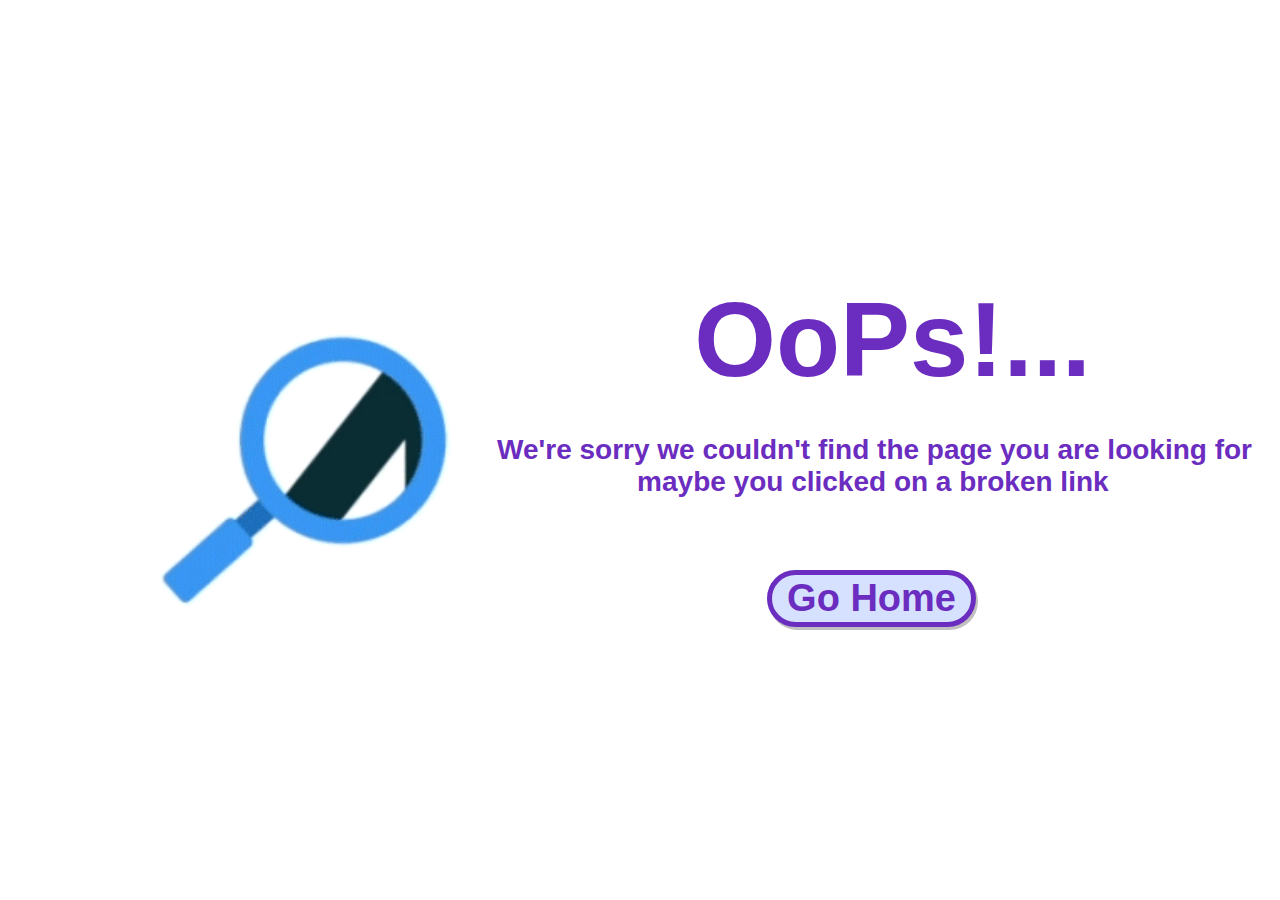
<file: index.html>
<!DOCTYPE html>
<html lang="en">
<head>
    <meta charset="UTF-8">
    <meta http-equiv="X-UA-Compatible" content="IE=edge">
    <meta name="viewport" content="width=device-width, initial-scale=1.0">
    <title>DARK EnGINES</title>
    <link rel = "icon" href="./Assets/Images/Logos/Dark Engine -logos.jpeg"> 
    
    <link rel="stylesheet" href="../Styles/Broken-link.CSS">

</head>
<body>



    <style>

*{
    font-family: 'Segoe UI', Tahoma, Geneva, Verdana, sans-serif;
    font-size: 28px;

}

body{
    padding: 0 0;
    margin: 0em;
    background-image: url(./Broken-link-page1.gif);
    background-repeat: no-repeat;
    background-size: 150vh;    
    color: #6b2dc0;}

h1{
    position: absolute;
    right: 1.8em;
    top: 2em;
    font-size: 105px;
    
}
h3{
    position: absolute;
    right :1em;
    top: 14.5em;
}

b{  /*this strong just i used to push the bottom line inside a bit */
    position: relative;
    left: 5em;
}
#Go-Home{
    text-decoration: none;
    color: #6b2dc0;
    position: absolute;
    font-size: 38px;
    font-weight: 900;
    border: 5px #6b2dc0 solid;
    border-radius: 50px;
    background-color: #d6e1ff; 
    padding: 1.8px 15px;
    right: 8em;
    top: 15em;
    box-shadow: 2px 3px silver;
    transition: all 1.2s;
}
#Go-Home:hover{
    color:  #d6e1ff;
    border-color: #d6e1ff;
    background: #6b2dc0;
    box-shadow: none;
    font-size: 37.9px;
    transition: all 1s;
    

}

    </style>

            
                  <h1> OoPs!...  </h1>
                  <h3> We're sorry we couldn't find the page you are looking for
                      <br> <b> maybe you clicked on a broken link </b> </h3>
                  <a href="./Pages/index.html" id="Go-Home" >  Go Home  </a>
            

</body>
</html>
</file>
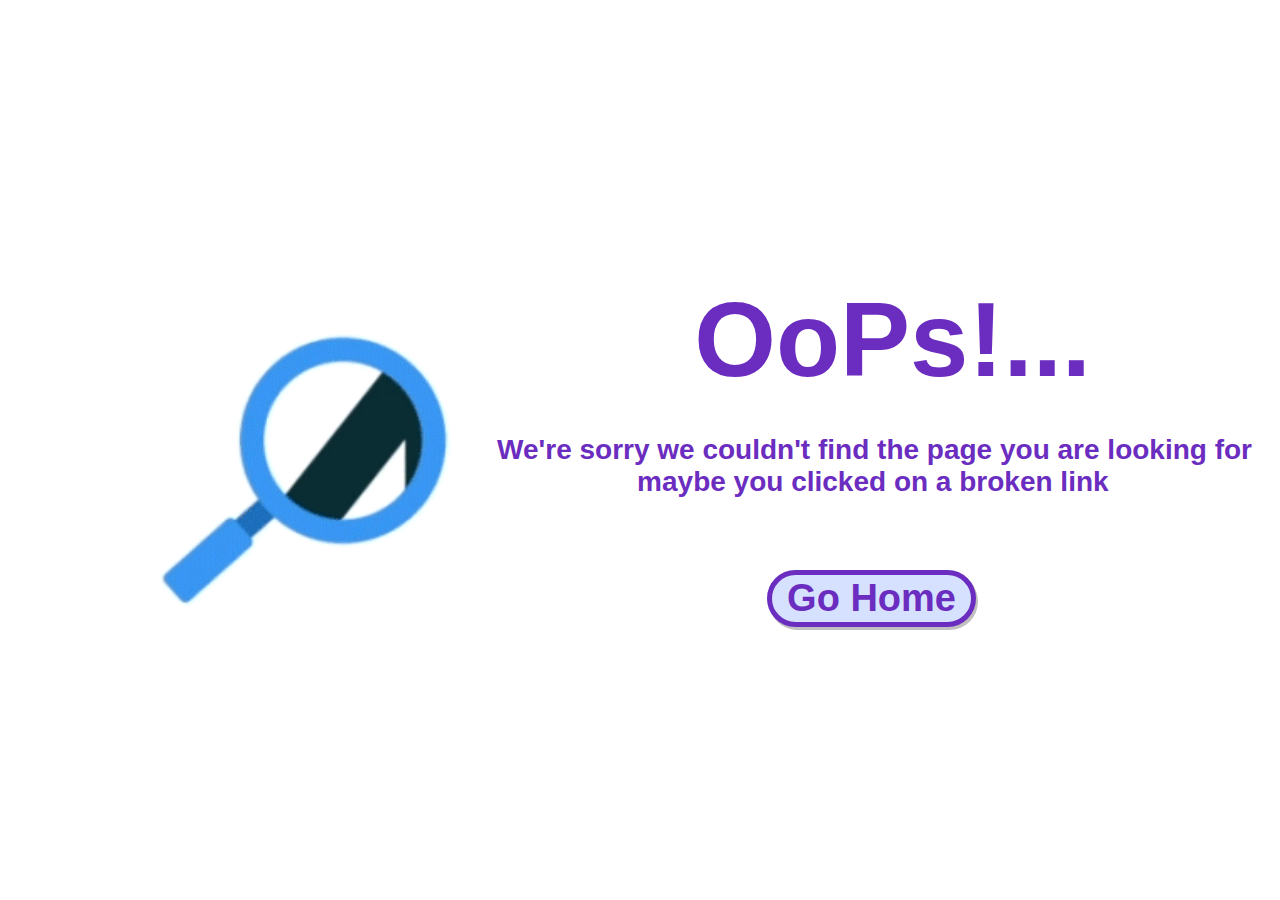
<file: Pages/Broken-link.html>
<!DOCTYPE html>
<html lang="en">
<head>
    <meta charset="UTF-8">
    <meta http-equiv="X-UA-Compatible" content="IE=edge">
    <meta name="viewport" content="width=device-width, initial-scale=1.0">
    <title>DARK EnGINES</title>
    <link rel = "icon" href="../Assets/Images/Logos/Dark Engine -logos.jpeg"> 
    <link rel="stylesheet" href="../Styles/Broken-link.CSS">

</head>
<body>



        <!-- <img id="img-broken-link" src="../Assets/Images/Logos/Broken-link-page.gif" alt="broken link 404 gif Image"> -->

            
                  <h1> OoPs!...  </h1>
                  <h3> We're sorry we couldn't find the page you are looking for
                      <br> <b> maybe you clicked on a broken link </b> </h3>
                  <a href="index.html" id="Go-Home" >  Go Home  </a>
            
</body>
</html>
</file>
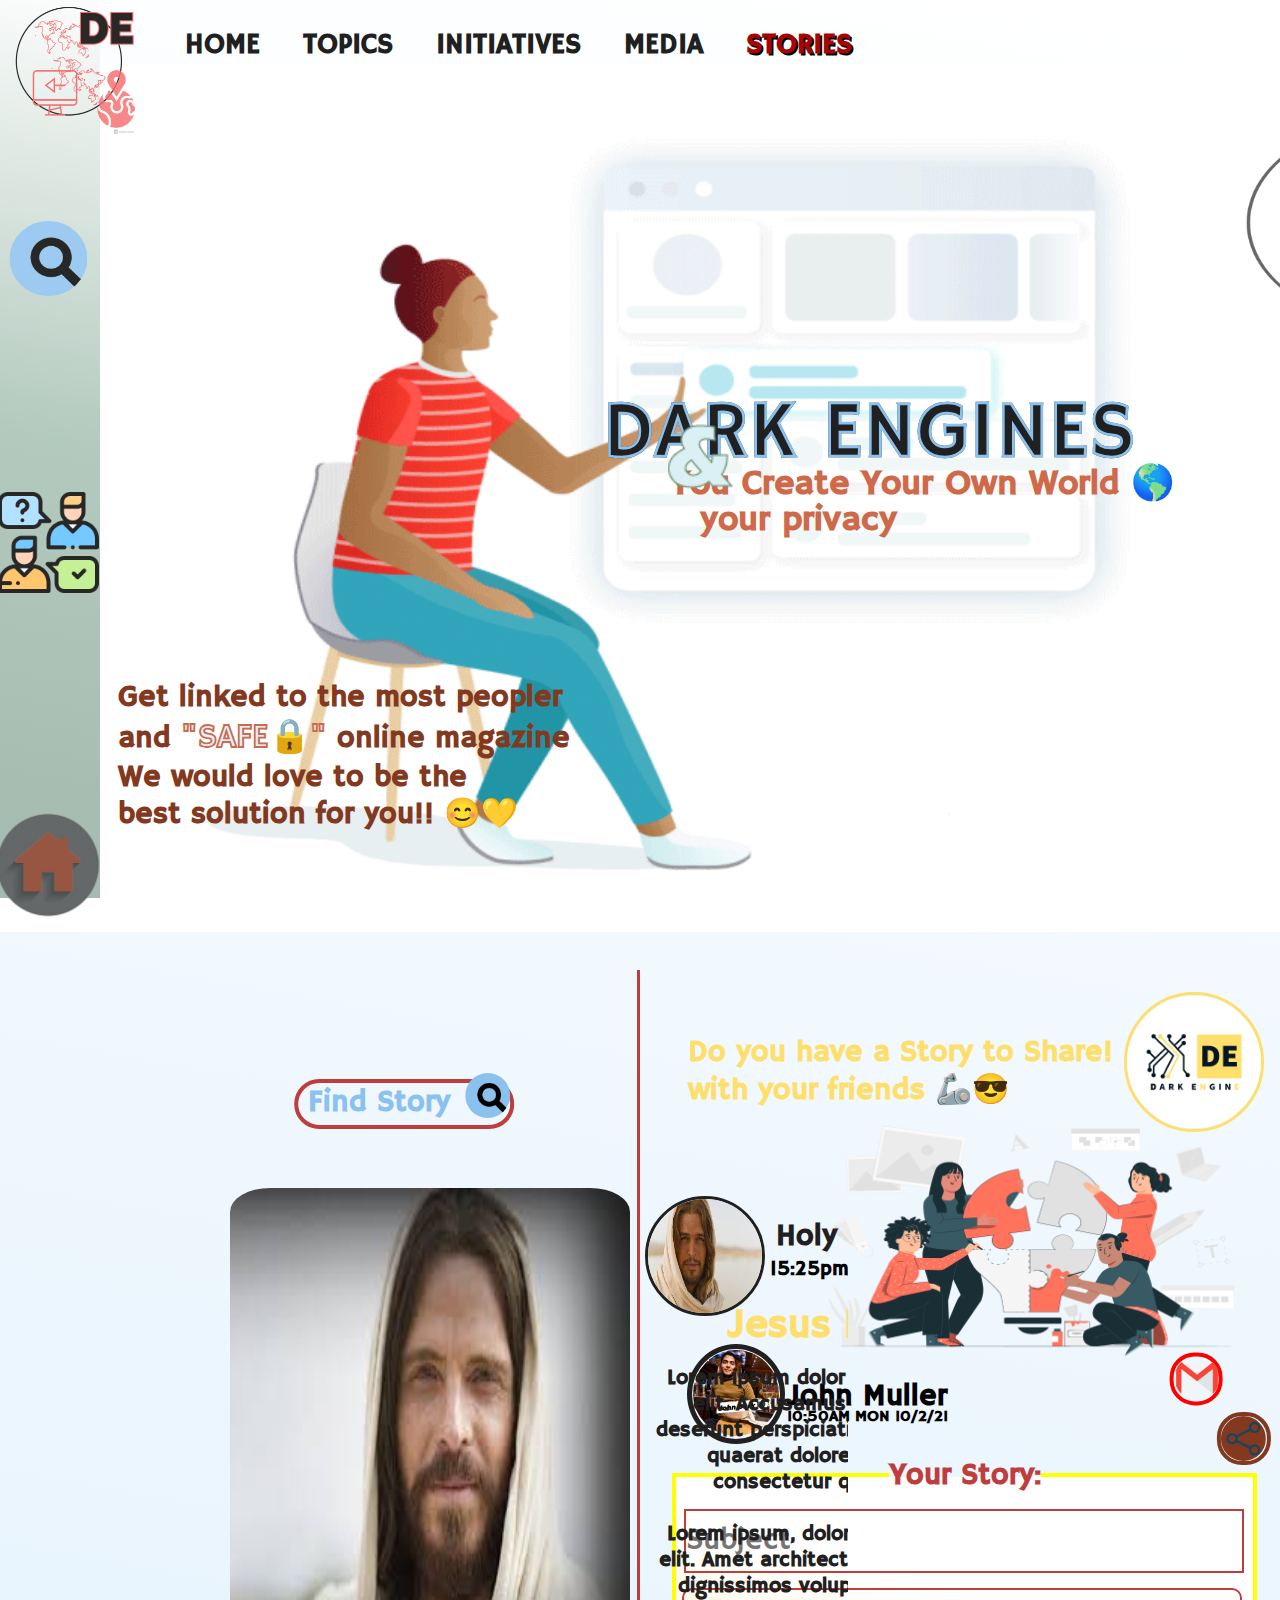
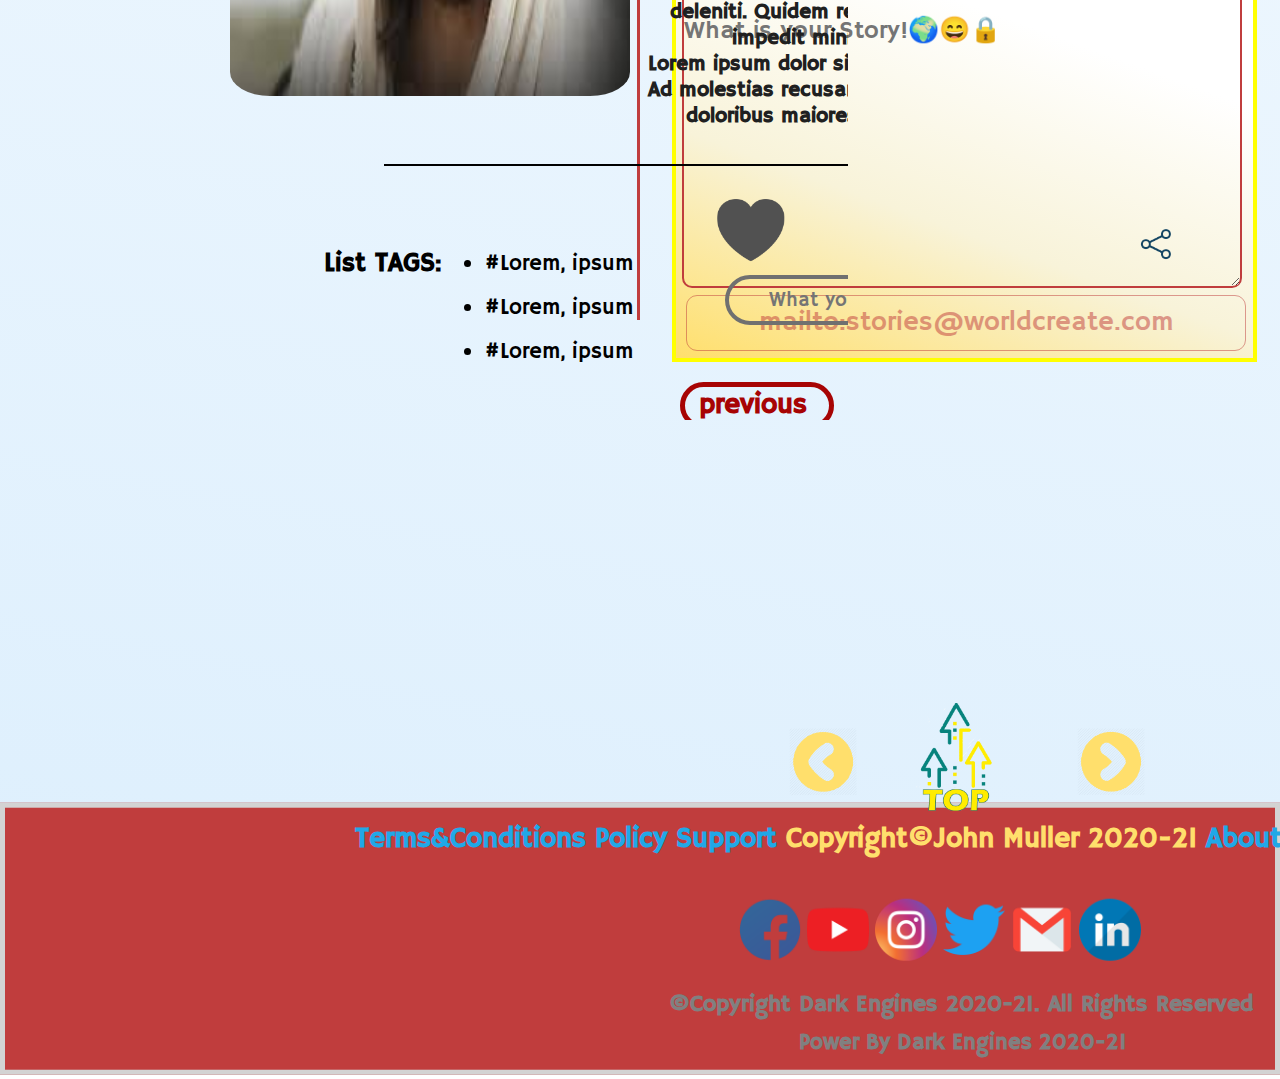
<file: Pages/Stories-daily.html>
<!DOCTYPE html>
<html lang="en">

<head>
    <meta charset="UTF-8">
    <meta http-equiv="X-UA-Compatible" content="IE=edge">
    <meta name="viewport" content="width=device-width, initial-scale=1.0">
    <title>Stories | Dark Engines </title>
    <link rel="stylesheet" href="../Styles/Stories-page1.CSS">
    <link rel="icon" href="../Assets/Images/Logos/Dark Engine -logos.jpeg">
</head>

<body>




    <header>


        <img id="Logo" src="../Assets/Images/Logos/Stories-page/Site-Map/Sitemap5.gif" alt="Company logo Dark Engines"
            height="100%" width="100">
        <img id="UI-Logo" Class="IMGHOVER" src="../Assets/Images/Logos/Dark Engine Trans.png ">

        <h1 id="Logo-text">Dark Engines </h1>
        <h3 id="say-Title"> You Create Your Own World 🌎 <p id="Move-inside"> your privacy</p>
        </h3>

        <img id="and1" src="../Assets/Images/Icons/And-AI-ICON.png" alt="and icon ">

        <p id="Short-title"> Get linked to the most peopler <br>
            and <b>"SAFE🔒"</b> online magazine <br>
            We would love to be the <br> best solution for you!! 😊💛 </p>


        <nav id="home-nav">
            <a href="./index.html">HOME</a>
            <a href="./Broken-link.html"> Topics</a>
            <a href="./Broken-link.html">Initiatives</a>
            <a href="./Broken-link.html">Media</a>
            <a title="you are already in !😃🌍 " class="CLICKED-HiGHLIGHT" href="./Stories-daily.html">Stories</a>


        </nav>




    </header>











    <!-- ********************************<<<<<<<<<<<<<<<<<<<<<<<<<<<SIDE NAVIGATION BAR>>>>>>>>>>>>>>>>>>>>>>>>>******************************************* -->


    <aside id="Nav-Fixed-Side">
        <a title="Go to home " href="./index.html"> <img id="head-Logo"
                src="../Assets/Images/Logos/Dark Engine Trans.png" height="100px" width="auto"> </a>

        <form id="form-search-nav1">
            <input id="Input-Search-nav1" type="search" placeholder="How Can I Help You?!😊">
            <img id="Search-icon-nav" src="../Assets/Images/Icons/Search blue.png">
        </form>

        <!-- <h1 id="PagesH1" >   PAGES  </h1>   -->
        <!--TODO:this  text i have hide it Temporary -->



        <a title="Needs Some Help!😃" href="./supportPage.html" target="blank">
            <!--<B id="B-ST">Support</B>--> <img id="Go-support-nav"
                src="../Assets/Images/Icons/interactive with/Support.icon.png" height="100px" width="auto">
        </a>
        <a title="open home page on new tap😃" href="./index.html" target="blank">
            <!--<B id="B-HE" >Home</B>--> <img id="Go-home-nav"
                src="../Assets/Images/Icons/interactive with/home-page-color.png" height="100px" width="auto">
        </a>
        <!--TODO:this  two text i have hide it Temporary -->
    </>

    </aside>

    <!-- *************************************************************************************************************** -->





    <div id="border">
        <!-- i did this because i do not want to make the border on the user story cause i have to change the height and the position and the result are not going to be good -->
    </div>
    <img id="Logo-share" src="../Assets/Images/Logos/Dark Engine -logos.jpeg" alt="dark engins logo" width="140px"
        height="140px">

    <!-- user story -->

    <div id="User-Story-to-share">

        <h1 id="Do-You-Title" Class="User-To-Share">

            Do you have a Story to Share! <br> with your friends 🦾😎 </h1>
        <!--TODO: MAkE under line for the title -->

        <div id="Hold-All-in-Border">
            <!-- This Div i made to hold all user information { Name/ time / subject title etc.}inside one box/border -->
            <!-- <var id="user"> </var> -->



            <img id="Profile-picture-own" src="../Assets/John Dark2.jpg" alt=" USer profile picture " height="120px">
            <h2 id="user-own" Class="Name"> John Muller</h2>
            <h6 ID="User-own-time" class="Date-Time"> <time datetime="Today"> 10:50AM MON 10/2/21 </time>
                <!--i still working on it-->
                <img id="UI-UIX-AI-1Share" src="../Assets/Images/Icons/AI UI UIX/AI-UI-UIX1.gif" height="150px">
                <!-- i used form to make a better design animation  -->
                <div id="email-sent">
                    <Form id="Mailto" for="EMAIL-IT">
                        <label id="label-email-button" type="submit" for="EMAIL-IT"> EMAIL IT </label>
                        <img id="Email-icon" src="../Assets/Images/Icons/112-gmail_email_mail-256.webp">
                    </Form>


                </div>
                <Form id=Share-to>
                    <img id="share-icon" src="../Assets/Images/Icons/interactive with/share-icon.png" height="100px">
                    <a href="https://twitter.com/home" target="#"> <img id="twitter-Icon"
                            src="../Assets/Images/Icons/Twitter_colored.png" height="100px"> </a>
                    <a href="https://www.facebook.com/profile.php?id=profile" target="#"> <img id="Facebook-Icon"
                            src="../Assets/Images/Icons/1_Facebook_colored_.png" height="80px"> </a>
                    <a href="https://www.instagram.com/" target="#"> <img id="insta-Icon"
                            src="../Assets/Images/Icons/iconfinder_instagram_1632517.png" height="100px"></a>
                </Form>




                <!-- ************************************************<<<<<  Share user story to Email with your      >>>>>*************************************************************** -->

                <fieldset id="fieldest-of-share">
                    <legend id="legen-of-share">Your Story:</legend>
                    <form action="mailto:stories@worldcreate.com" id="Share-with-us" enctype="text/plain">

                        <input type="text" name="Subject" id="Subject-email" placeholder="Subject">

                        <textarea name="body" id="message-area" cols="30" rows="10" placeholder="What is your Story!🌍😄🔒"></textarea> 
                                                                     
                                                                   
                        <button id="EMAIL-IT" type="submit" hidden> </button>
                        <label id="share-button" for="EMAIL-IT">
                            <img src="../Assets/Images/Icons/interactive with/share-icon.png" height="100px">
                        </label>
                        <input id="disabled-input" placeholder="mailto:stories@worldcreate.com" disabled>
                    </form>
                </fieldset>

        </div>
    </div>   <!--user own  end div-->
    




    <!--         ********<><><><<>><><Find store search bar><><<><>><<><><><><>*********              -->

    <form id="Find-story" action="Search">
        <h1> Find Story</h1>
        <input id="Input-Search-box" type="search" placeholder="What are you looking for? 😃🌸  ">
        <img id="Search-icon" src="../Assets/Images/Icons/Search blue.png">
    </form>









    <section id="Stories-body">
        <!-- Stories section -->



        <!-- *****************************************************Here is  left class *************************************************************************************************************************************** -->


        <!-- here is author one -->
        <div id="author1" class="authors">
            <!--Start of author one right class {Holy bible daily }-->
            <img id="user-1-Post-img" Class="IMGHOVER"
                src="../Assets/Images/Free to use good and  fashion/Daily stories/Jesus christ page .png ">

            <img id="User-1-Profile-picture" class="authors-Profile-picture"
                src="../Assets/Images/Free to use good and  fashion/Daily stories/Jesus christ profile pictuer .png"
                alt=" user1 Profile picture" height="120px" width="auto">
            <h1 id="Auother-Name-1" class="authors-profile-names"> Holy Bible daily </h1>

            <h4 class="dateAndtime">15:25pm Monday 08/Feb/2021</h4>
            <h2 id="User-1-Title" class="authors-Title"> Jesus Loves You ✝ ♥ </h2>
            <p id="User-1-paragraphs" class="authors-profile-paragraphs">
                Lorem ipsum dolor sit amet consectetur, adipisicing elit. Accusamus nam illum dignissimos! Fugiat, deserunt perspiciatis architecto iste facere esse sunt quaerat dolorem officiis nemo, praesentium consectetur quo laborum asperiores velit?<br> <br>
                Lorem ipsum, dolor sit amet consectetur adipisicing elit. Amet architecto facere numquam voluptatem sit dignissimos voluptatum distinctio modi reiciendis deleniti. Quidem rem incidunt praesentium quaerat impedit minima corrupti dolorum quas.<br>
                Lorem ipsum dolor sit amet consectetur adipisicing elit. Ad molestias recusandae quia aperiam ducimus quidem doloribus maiores, omnis debitis voluptatum vel corporis vel <br>
                <hr id ="Line-horizontal1" class="Line-horizontal">

            </p>

            <ul id="User-1-List-Tags" class="authors-Tags-List"> 
                
                    <H3>List TAGS: </H3>
                <li class="tag-list"> #Lorem, ipsum </li>
                <li class="tag-list"> #Lorem, ipsum </li>
                <li class="tag-list"> #Lorem, ipsum </li>
            </ul>



            <div id="interactive-with-User1" class="interactive-with">
                <!--Buttons like share and comment-->

                <img id="like" src="../Assets/Images/Icons/interactive with/heart-icon.png" alt="heart-icon"
                    height="120px" width="auto">
                <img id="Disliek" src="../Assets/Images/Icons/interactive with/Dislike-icon.png" alt="dislike-icon"
                    height="120px" width="auto">
                <img id="share" src="../Assets/Images/Icons/interactive with/share-icon.png" alt="heart-icon"
                    height="120px" width="auto">


                <form Id="user-1-comment-form" class="Comment-Form-right" action="none">
                    <input id="Comment-box" placeholder="What you think ?">
                    <img type="button" id="comment" src="../Assets/Images/Icons/interactive with/comment-icon.png"
                        alt="Comment-icon" height="120px" width="auto">
                </form>


                <!-- here is go next and previous buttons  -->

                <div id="Link-next-previous-store1" class="Links-next-previous-store">

                    <!-- i can do i with link or without but i did the link to no where or invalid so i do not design hover for it in css-->
                    <a title="you are already in the first story" id="previous-story-link" class="previous-buttons"
                        href="#author0">previous </a>

                    <a title="go t next story" id="next-story-link" class="next-buttons" href="#author2"> Next</a>

                </div>

            </div>
            <!--end of interactive-with-User1 -->


        </div>
        <!--End of user 1 {Holy bible daily }-->












        <!-- here is author 2 -->

        <div id="author2" class="authors">
            <img id="user-2-Post-img" Class="IMGHOVER" src="../Assets/John Dark2.jpg ">

            <img id="User-2-Profile-picture" class="authors-Profile-picture" src="../Assets/John Muller.jpg"
                alt=" john Muller Profile picture" height="120px" width="auto">
            <h1 id="Auother-Name-2" class="authors-profile-names"> John Muller </h1>

            <h4 class="dateAndtime">15:85pm tuesday 08/Feb/2021</h4>
            <h2 id="User-2-Title" class="authors-Title">Software Engineer </h2>
            <p id="User-2-paragraphs" class="authors-profile-paragraphs">
                Lorem ipsum dolor sit amet consectetur, adipisicing elit. Accusamus nam illum dignissimos! Fugiat, deserunt perspiciatis architecto iste facere esse sunt quaerat dolorem officiis nemo, praesentium consectetur quo laborum asperiores velit?<br> <br>
                Lorem ipsum, dolor sit amet consectetur adipisicing elit. Amet architecto facere numquam voluptatem sit dignissimos voluptatum distinctio modi reiciendis deleniti. Quidem rem incidunt praesentium quaerat impedit minima corrupti dolorum quas.<br>
                Lorem ipsum dolor sit amet consectetur adipisicing elit. Ad molestias recusandae quia aperiam ducimus quidem doloribus maiores, omnis debitis voluptatum vel corporis vel <br>
                <hr id ="Line-horizontal1" class="Line-horizontal">
            
            </p>

            <ul id="User-2-List-Tags" class="authors-Tags-List"> 
                <H3>List TAGS: </H3>
                <li class="tag-list"> #Lorem, ipsum </li>
                <li class="tag-list"> #Lorem, ipsum </li>
                <li class="tag-list"> #Lorem, ipsum </li>
            </ul>
            



            <div id="interactive-with-User2" class="interactive-with">
                <!--Buttons like share and comment-->

                <img id="like" src="../Assets/Images/Icons/interactive with/heart-icon.png" alt="heart-icon"
                    height="120px" width="auto">
                <img id="Disliek" src="../Assets/Images/Icons/interactive with/Dislike-icon.png" alt="dislike-icon"
                    height="120px" width="auto">
                <img id="share" src="../Assets/Images/Icons/interactive with/share-icon.png" alt="heart-icon"
                    height="120px" width="auto">


                <form Id="user-2-comment-form" class="Comment-Form-right" action="none">
                    <input id="Comment-box" placeholder="What you think ?">
                    <img type="button" id="comment" src="../Assets/Images/Icons/interactive with/comment-icon.png"
                        alt="Comment-icon" height="120px" width="auto">
                </form>


                <!-- here is go next and previous buttons  -->

                <div id="Link-next-previous-store2" class="Links-next-previous-store">

                    <!-- i can do i with link or without but i did the link to no where or invalid so i do not design hover for it in css-->
                    <a title="go back" id="previous-story-link" class="previous-buttons" href="#author1">previous </a>

                    <a title="go t next story" id="next-story-link" class="next-buttons" href="#author3"> Next</a>

                </div>

            </div>
            <!--end of interactive-with-User2 -->


        </div>
        <!--End of user 2 -->






        <!-- here is author 3-->

        <div id="author3" class="authors">
            <img id="user-3-Post-img" Class="IMGHOVER" src="../Assets/Images/Free to use good and  fashion/user3.jpg ">

            <img id="User-2-Profile-picture" class="authors-Profile-picture"
                src="../Assets/Images/Free to use good and  fashion/user4.jpg" alt=" user 3 Profile picture"
                height="120px" width="auto">
            <h1 id="Auother-Name-3" class="authors-profile-names"> Joyce Muller </h1>

            <h4 class="dateAndtime">15:85pm tuesday 08/Feb/2021</h4>
            <h2 id="User-3-Title" class="authors-Title">Artist </h2>
            <p id="User-3-paragraphs" class="authors-profile-paragraphs">
                Lorem ipsum dolor sit amet consectetur, adipisicing elit. Accusamus nam illum dignissimos! Fugiat, deserunt perspiciatis architecto iste facere esse sunt quaerat dolorem officiis nemo, praesentium consectetur quo laborum asperiores velit?<br> <br>
                Lorem ipsum, dolor sit amet consectetur adipisicing elit. Amet architecto facere numquam voluptatem sit dignissimos voluptatum distinctio modi reiciendis deleniti. Quidem rem incidunt praesentium quaerat impedit minima corrupti dolorum quas.<br>
                Lorem ipsum dolor sit amet consectetur adipisicing elit. Ad molestias recusandae quia aperiam ducimus quidem doloribus maiores, omnis debitis voluptatum vel corporis vel <br>
                <hr id ="Line-horizontal1" class="Line-horizontal">
          
            </p>

            <ul id="User-3-List-Tags" class="authors-Tags-List"> 
                <H3>List TAGS: </H3>
                <li class="tag-list"> #Lorem, ipsum </li>
                <li class="tag-list"> #Lorem, ipsum </li>
                <li class="tag-list"> #Lorem, ipsum </li>
            </ul>



            <div id="interactive-with-User3" class="interactive-with">
                <!--Buttons like share and comment-->

                <img id="like" src="../Assets/Images/Icons/interactive with/heart-icon.png" alt="heart-icon"
                    height="120px" width="auto">
                <img id="Disliek" src="../Assets/Images/Icons/interactive with/Dislike-icon.png" alt="dislike-icon"
                    height="120px" width="auto">
                <img id="share" src="../Assets/Images/Icons/interactive with/share-icon.png" alt="heart-icon"
                    height="120px" width="auto">


                <form Id="user-3-comment-form" class="Comment-Form-right" action="none">
                    <input id="Comment-box" placeholder="What you think ?">
                    <img type="button" id="comment" src="../Assets/Images/Icons/interactive with/comment-icon.png"
                        alt="Comment-icon" height="120px" width="auto">
                </form>


                <!-- here is go next and previous buttons  -->

                <div id="Link-next-previous-store3" class="Links-next-previous-store">

                    <a title="go back" id="previous-story-link" class="previous-buttons" href="#author2">previous </a>

                    <a title="go to next story" id="next-story-link" class="next-buttons" href="#author4"> Next</a>

                </div>

            </div>
            <!--end of interactive-with-User3 -->


        </div>
        <!--End of user 3 -->







        <!-- here is author 4-->

        <div id="author4" class="authors">
            <img id="user-4-Post-img" Class="IMGHOVER"
                src="../Assets/Images/Free to use good and  fashion/Posts Stories/img user 1.png">

            <img id="User-4-Profile-picture" class="authors-Profile-picture"
                src="../Assets/Images/Free to use good and  fashion/user7.jpg" alt=" user 4 Profile picture"
                height="120px" width="auto">
            <h1 id="Auother-Name-4" class="authors-profile-names"> Jody Muller </h1>

            <h4 class="dateAndtime">15:85pm tuesday 08/Feb/2021</h4>
            <h2 id="User-4-Title" class="authors-Title"> Good and honest friend </h2>
            <p id="User-4-paragraphs" class="authors-profile-paragraphs">
                Lorem ipsum dolor sit amet consectetur, adipisicing elit. Accusamus nam illum dignissimos! Fugiat, deserunt perspiciatis architecto iste facere esse sunt quaerat dolorem officiis nemo, praesentium consectetur quo laborum asperiores velit?<br> <br>
                Lorem ipsum, dolor sit amet consectetur adipisicing elit. Amet architecto facere numquam voluptatem sit dignissimos voluptatum distinctio modi reiciendis deleniti. Quidem rem incidunt praesentium quaerat impedit minima corrupti dolorum quas.<br>
                Lorem ipsum dolor sit amet consectetur adipisicing elit. Ad molestias recusandae quia aperiam ducimus quidem doloribus maiores, omnis debitis voluptatum vel corporis vel <br>
                <hr id ="Line-horizontal1" class="Line-horizontal">
          
            </p>

            <ul id="User-4-List-Tags" class="authors-Tags-List"> 
                <H3>List TAGS: </H3>
                <li class="tag-list"> #Lorem, ipsum </li>
                <li class="tag-list"> #Lorem, ipsum </li>
                <li class="tag-list"> #Lorem, ipsum </li>
            </ul>



            <div id="interactive-with-User4" class="interactive-with">
                <!--Buttons like share and comment-->

                <img id="like" src="../Assets/Images/Icons/interactive with/heart-icon.png" alt="heart-icon"
                    height="120px" width="auto">
                <img id="Disliek" src="../Assets/Images/Icons/interactive with/Dislike-icon.png" alt="dislike-icon"
                    height="120px" width="auto">
                <img id="share" src="../Assets/Images/Icons/interactive with/share-icon.png" alt="heart-icon"
                    height="120px" width="auto">


                <form Id="user-4-comment-form" class="Comment-Form-right" action="none">
                    <input id="Comment-box" placeholder="What you think ?">
                    <img type="button" id="comment" src="../Assets/Images/Icons/interactive with/comment-icon.png"
                        alt="Comment-icon" height="120px" width="auto">
                </form>


                <!-- here is go next and previous buttons  -->

                <div id="Link-next-previous-store4" class="Links-next-previous-store">

                    <!-- i can do i with link or without but i did the link to no where or invalid so i do not design hover for it in css-->
                    <a title="go back" id="previous-story-link" class="previous-buttons" href="#author3">previous </a>

                    <a title="go to next story" id="next-story-link" class="next-buttons" href="#author5"> Next</a>

                </div>

            </div>
            <!--end of interactive-with-User4 -->


        </div>
        <!--End of user 4 -->


        <!-- here is author 5-->

        <div id="author5" class="authors">
            <img id="user-5-Post-img" Class="IMGHOVER"
                src="../Assets/Images/Free to use good and  fashion/Posts Stories/img user 2.png">

            <img id="User-5-Profile-picture" class="authors-Profile-picture"
                src="../Assets/Images/Free to use good and  fashion/Daily stories/User3.png"
                alt=" user 5 Profile picture" height="120px" width="auto">
            <h1 id="Auother-Name-5" class="authors-profile-names"> Jolley Muller </h1>

            <h4 class="dateAndtime">15:85pm tuesday 08/Feb/2021</h4>
            <h2 id="User-5-Title" class="authors-Title"> Graphic Designer </h2>
            <p id="User-5-paragraphs" class="authors-profile-paragraphs">
                Lorem ipsum dolor sit amet consectetur, adipisicing elit. Accusamus nam illum dignissimos! Fugiat, deserunt perspiciatis architecto iste facere esse sunt quaerat dolorem officiis nemo, praesentium consectetur quo laborum asperiores velit?<br> <br>
                Lorem ipsum, dolor sit amet consectetur adipisicing elit. Amet architecto facere numquam voluptatem sit dignissimos voluptatum distinctio modi reiciendis deleniti. Quidem rem incidunt praesentium quaerat impedit minima corrupti dolorum quas.<br>
                Lorem ipsum dolor sit amet consectetur adipisicing elit. Ad molestias recusandae quia aperiam ducimus quidem doloribus maiores, omnis debitis voluptatum vel corporis vel <br>
                <hr id ="Line-horizontal1" class="Line-horizontal">
                
            </p>

            <ul id="User-5-List-Tags" class="authors-Tags-List"> 
                <H3>List TAGS: </H3>
                <li class="tag-list"> #Lorem, ipsum </li>
                <li class="tag-list"> #Lorem, ipsum </li>
                <li class="tag-list"> #Lorem, ipsum </li>
            </ul>



            <div id="interactive-with-User5" class="interactive-with">
                <!--Buttons like share and comment-->

                <img id="like" src="../Assets/Images/Icons/interactive with/heart-icon.png" alt="heart-icon"
                    height="120px" width="auto">
                <img id="Disliek" src="../Assets/Images/Icons/interactive with/Dislike-icon.png" alt="dislike-icon"
                    height="120px" width="auto">
                <img id="share" src="../Assets/Images/Icons/interactive with/share-icon.png" alt="heart-icon"
                    height="120px" width="auto">


                <form Id="user-5-comment-form" class="Comment-Form-right" action="none">
                    <input id="Comment-box" placeholder="What you think ?">
                    <img type="button" id="comment" src="../Assets/Images/Icons/interactive with/comment-icon.png"
                        alt="Comment-icon" height="120px" width="auto">
                </form>


                <!-- here is go next and previous buttons  -->

                <div id="Link-next-previous-store5" class="Links-next-previous-store">

                    <!-- i can do i with link or without but i did the link to no where or invalid so i do not design hover for it in css-->
                    <a title="go back" id="previous-story-link" class="previous-buttons" href="#author4">previous </a>

                    <a title="go to next story" id="next-story-link" class="next-buttons" href="#author6"> Next</a>
                    <!-- I did it user 6 so it's going go no where  -->
                </div>

            </div>
            <!--end of interactive-with-User5 -->


        </div>
        <!--End of user 5 -->






    </section> <!-- End Stories section -->







    <footer>
        <a title="Go to top of the current page" href="#top"><img id="Go-to-Top"
                src="../Assets/Images/Icons/Go To Top.png" alt="Go to top icon " height="80px" width="auto"> </a>
        <a title="You are already in .😃"> <img id="NO-where"
                src="../Assets/Images/Icons/interactive with/backward-256.png" alt="Go to top icon " height="80px"
                width="auto"> </a>
        <a title="Go to next page" href="./Extra-Stories-daily2.html"><img id="Go-to-Next"
                src="../Assets/Images/Icons/interactive with/forward-512.png" alt="Go to top icon " height="80px"
                width="auto"> </a>

        <p id="p-footer">
            <a title="Check out our Terms And Conditions !😃🌍" href="./TermsAndConditions.html"
                class="C-footer">Terms&Conditions</a>
            <a title="Check out our privacy and policy !😃🌍" href="./PrivacyAndPolicy .html" class="C-footer"> Policy
            </a>
            <a title="Needs Some Help !😃🌍 " href="./supportPage.html" class="C-footer">Support</a>
            Copyright&copy;John Muller 2020-21
            <a title="get o know more about us" href="./AboutUs.html" class="C-footer">About</a>
        </p>



        <div id="Follow-us">
            <a target="blank" title="Follow us on Facebook "
                href="https://www.facebook.com/profile.php?id=100051966891971"> <img class="Social-US"
                    src="../Assets/Images/Icons/Facebook-icon.png" alt="Facebook icon" height="80px" width="auto"> </a>
            <a target="blank" title="Follow us on youtube " href="https://www.youtube.com/"> <img class="Social-US"
                    src="../Assets/Images/Icons/Youtube icon.png" alt="youtube icon" height="80" width="auto"> </a>
            <a target="blank" title="Follow us on instagram " href="https://www.instagram.com/1johndark/"> <img
                    class="Social-US" src="../Assets/Images/Icons/iconfinder_instagram_1632517.png" alt="instagram icon"
                    height="80px" width="auto"> </a>
            <a target="blank" title="Follow us on twitter " href="https://twitter.com/john_m_youssef"> <img
                    class="Social-US" src="../Assets/Images/Icons/Twitter_colored.png" alt="Twitter icon" height="80px"
                    width="auto"> </a>
            <a target="blank" title="Email us for feedback  " href="mailto:John.Muller8000@gmail.com"> <img
                    class="Social-US" src="../Assets/Images/Icons/112-gmail_email_mail-256.webp" alt="Gmail icon"
                    height="80px" width="auto"> </a>
            <a target="blank" title="Follow us on linked " href="https://www.linkedin.com/in/john-dark-1871581a6/"> <img
                    class="Social-US" src="../Assets/Images/Icons/LinkedIn-512 Icon.png" alt="linkedin icon"
                    height="80px" width="auto"> </a>

            <h4 id="copy">&copy;Copyright Dark Engines 2020-21. All Rights Reserved </h4>
            <h4 id="powered"> Power By Dark Engines 2020-21</h4>

        </div>



    </footer>




</body>

</html>
</file>
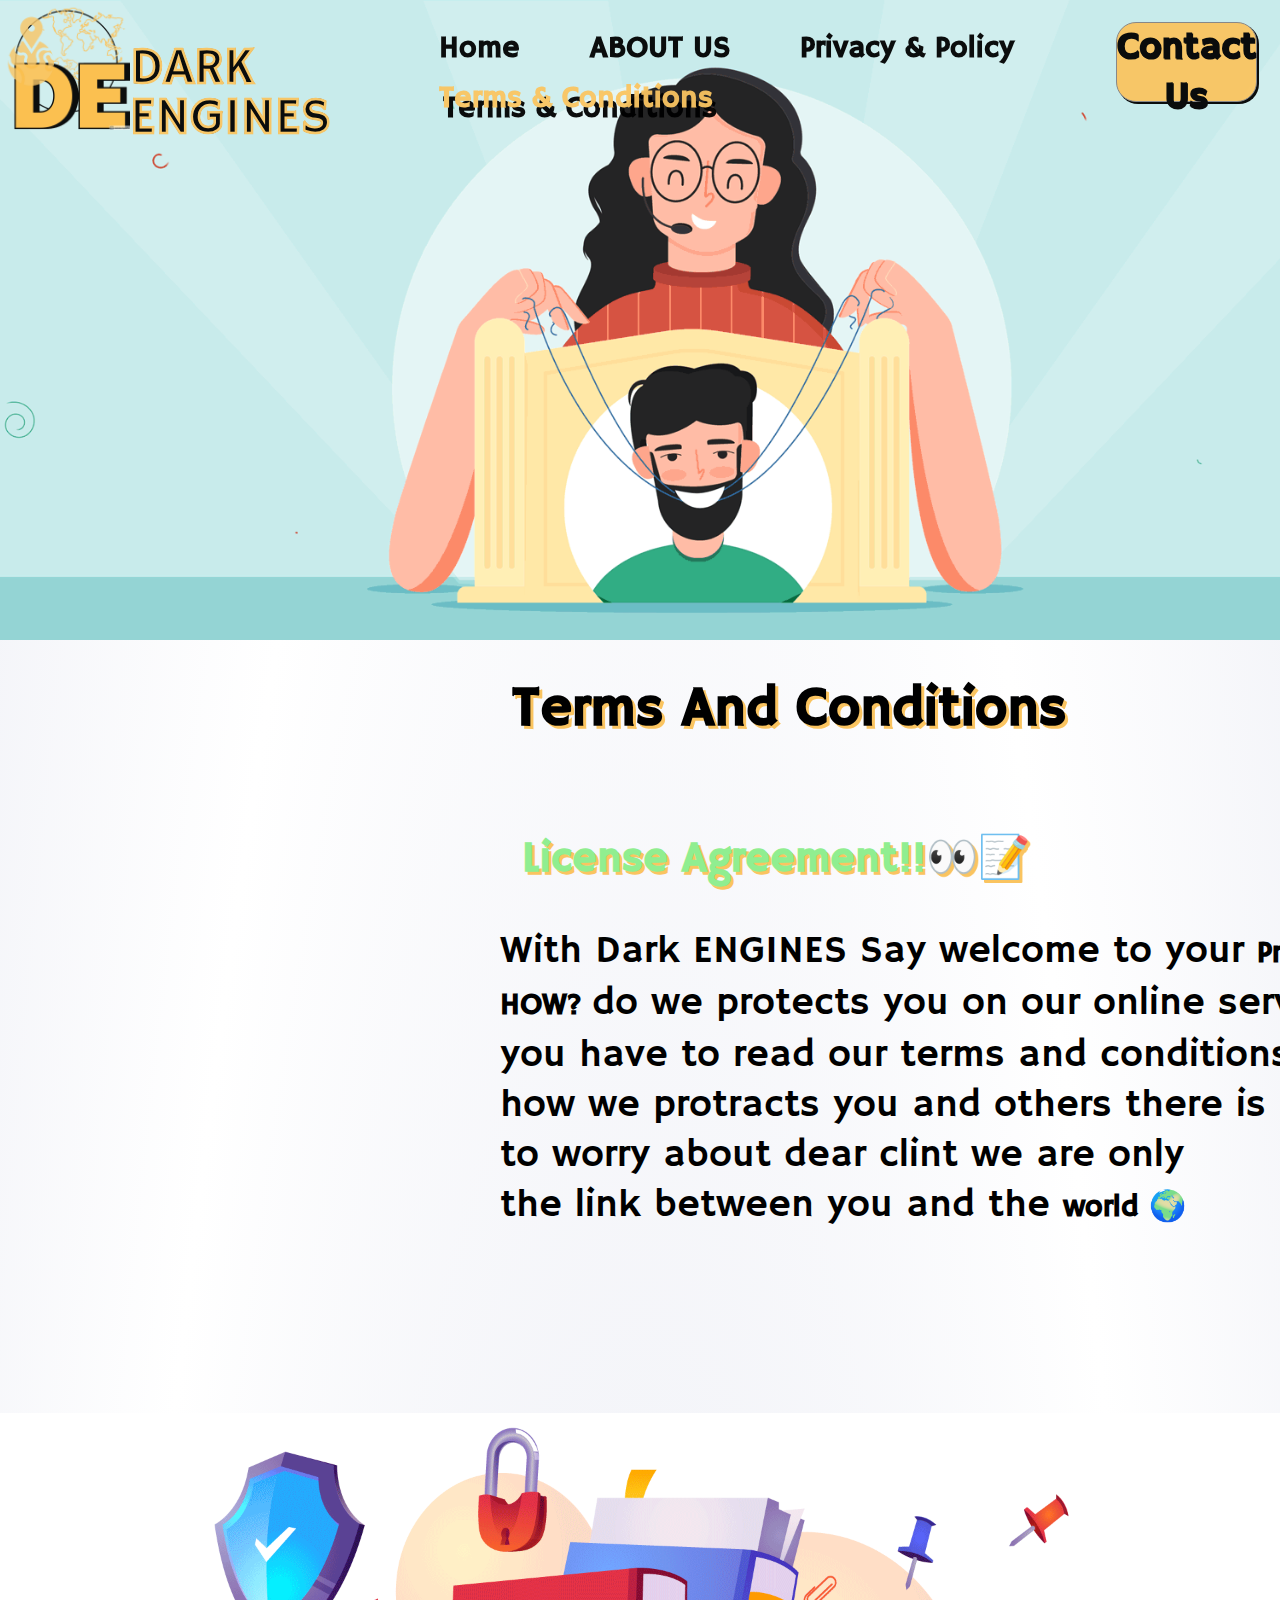
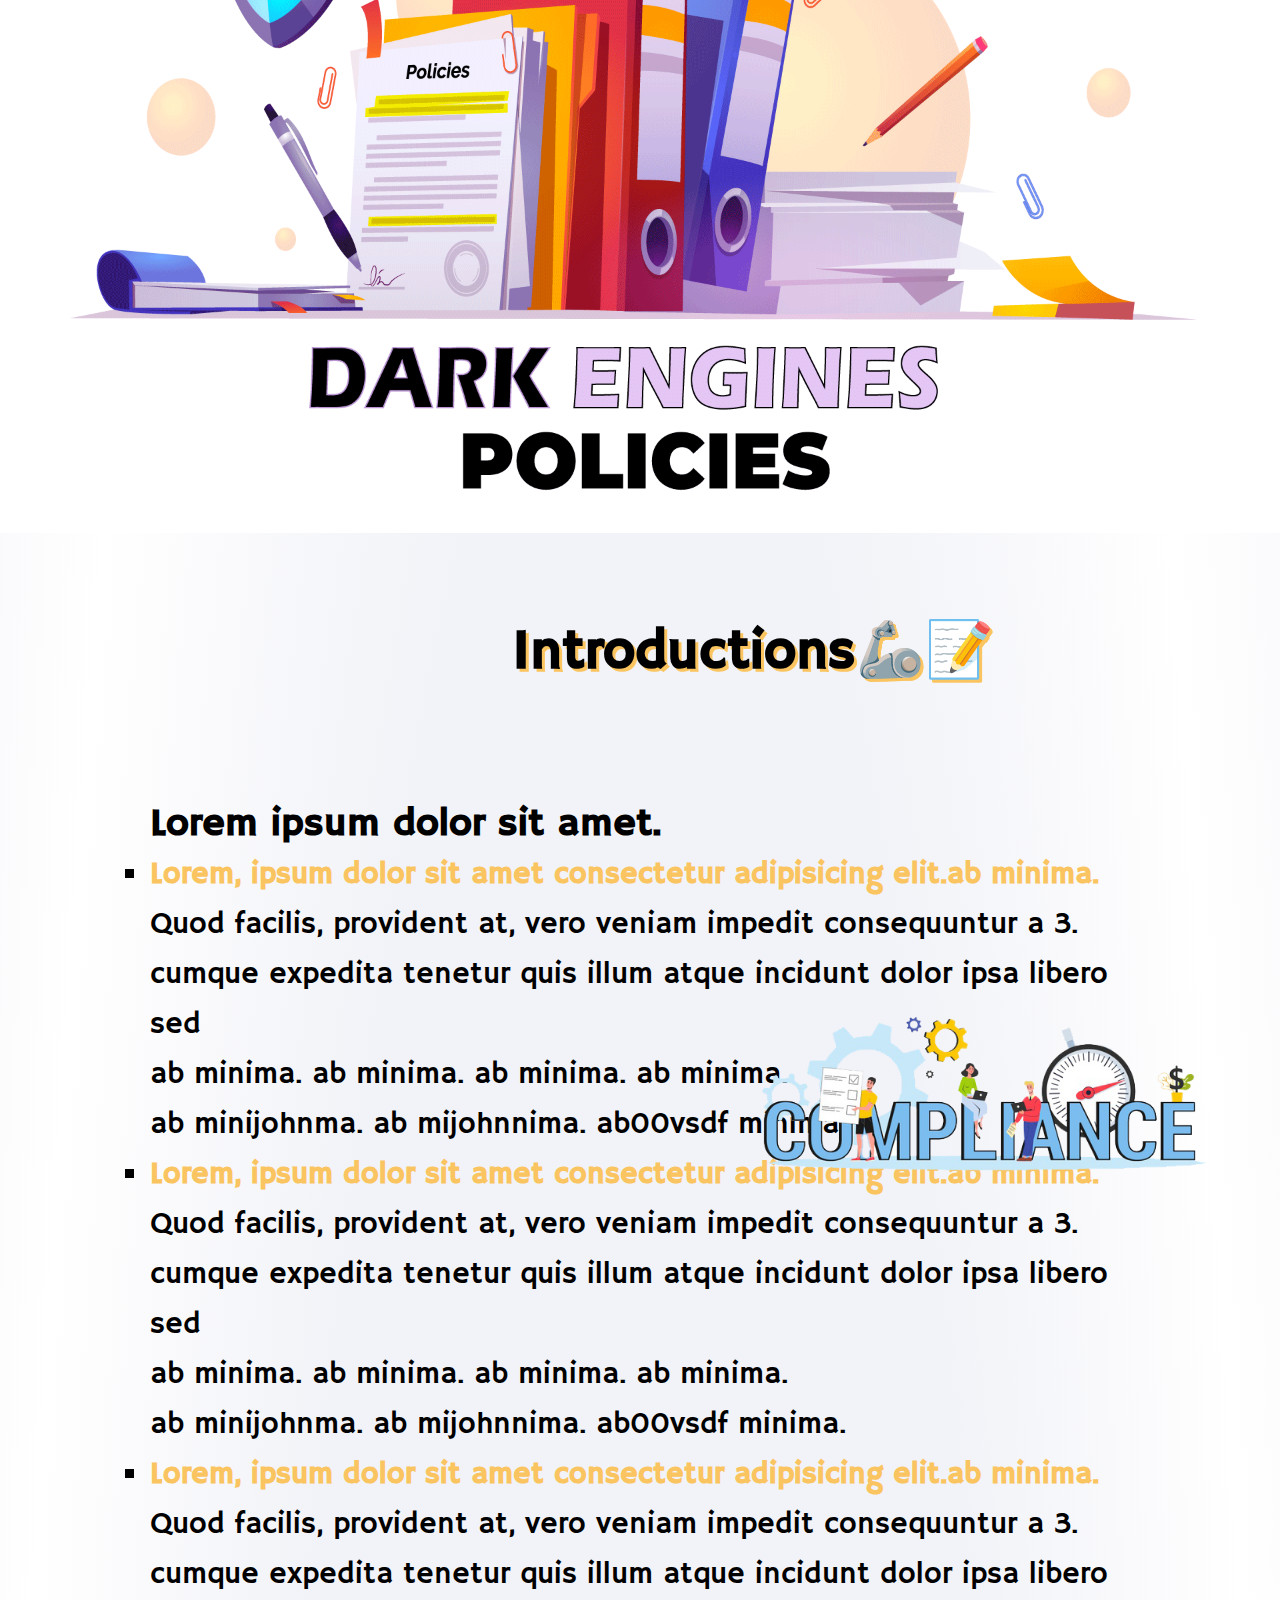
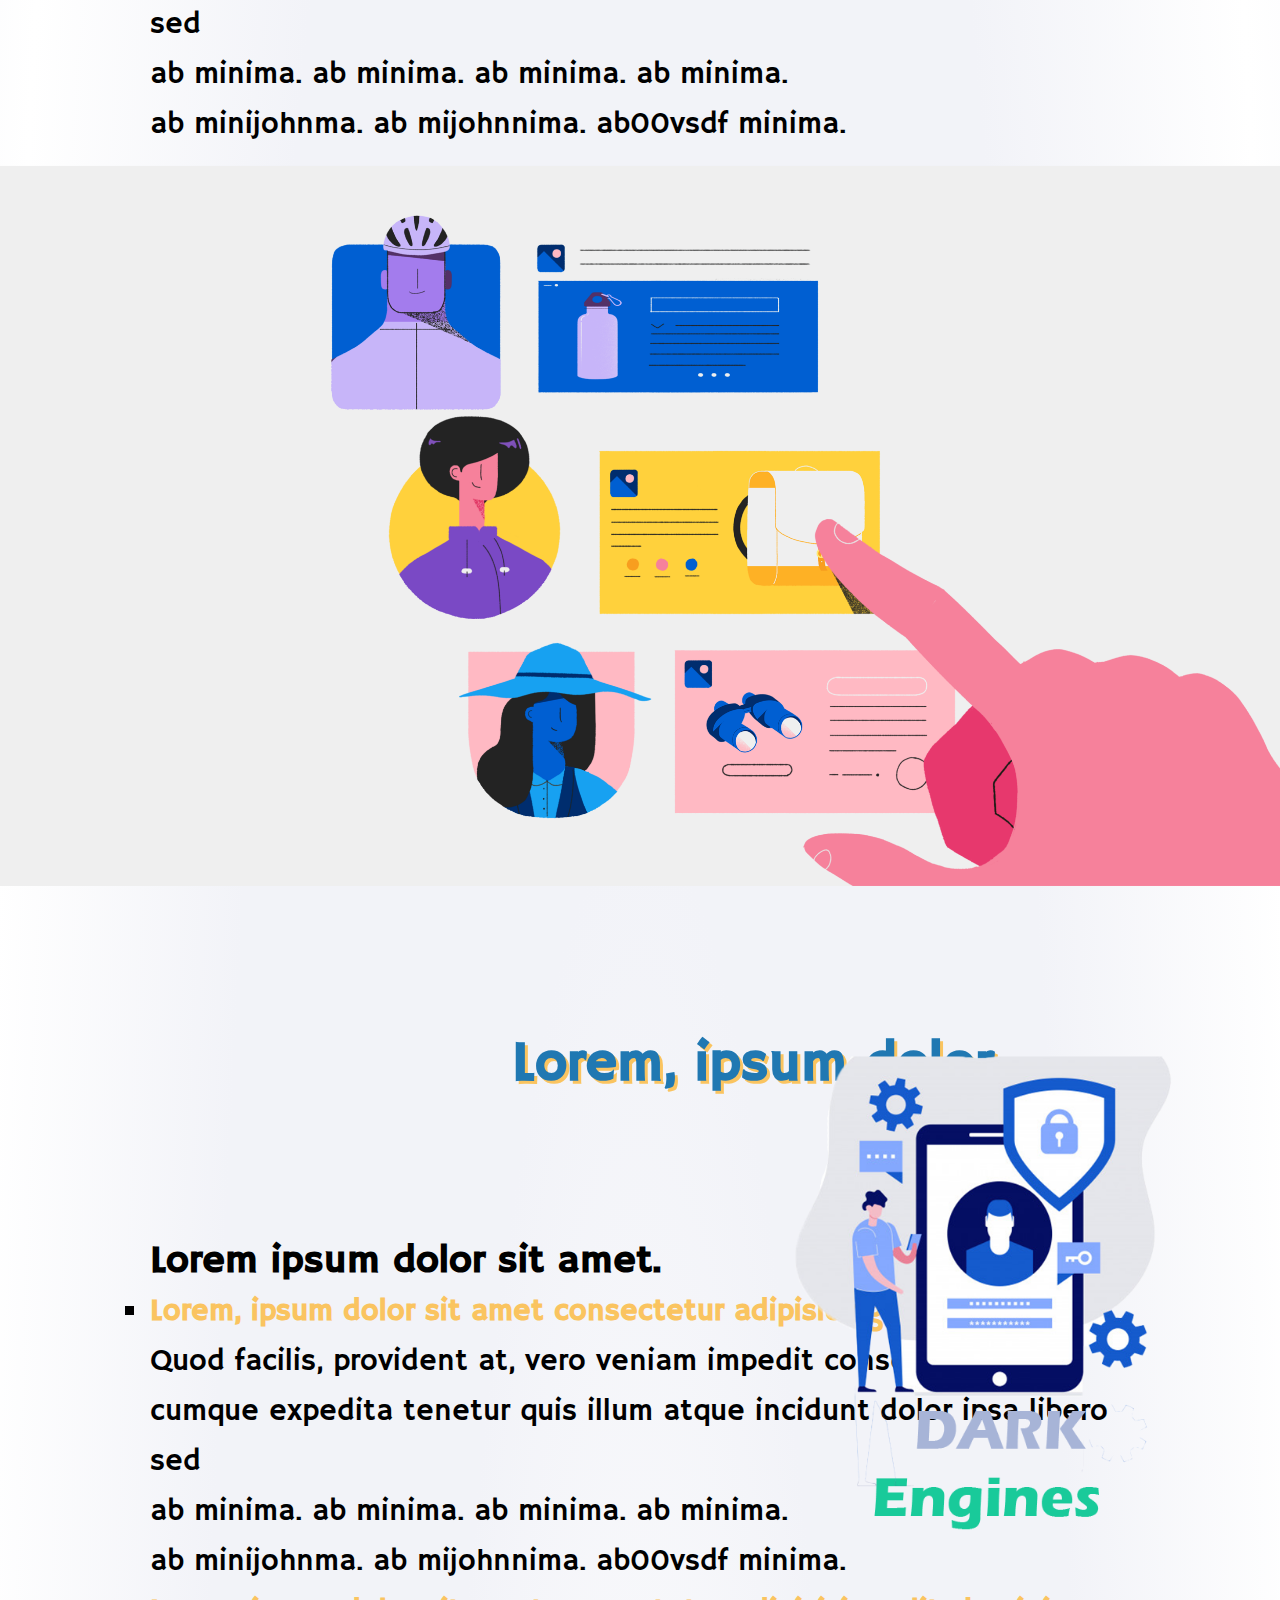
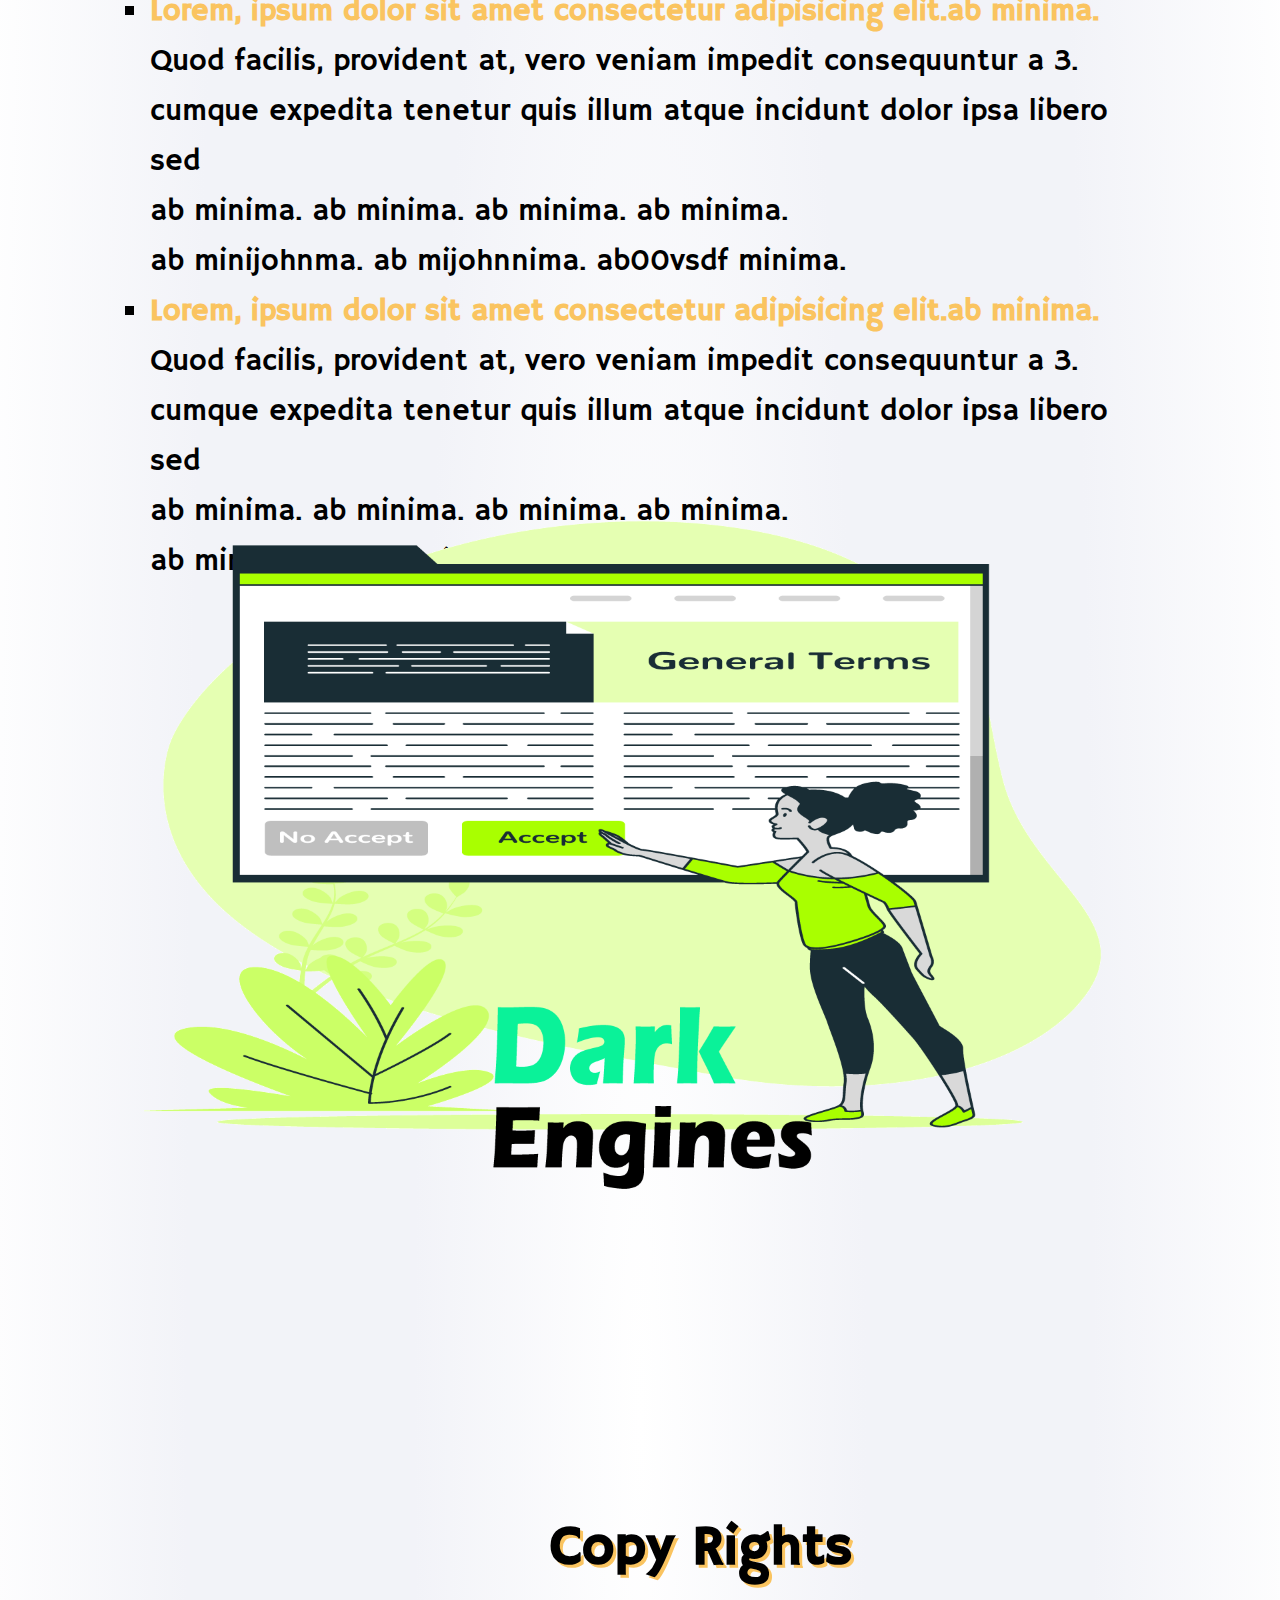
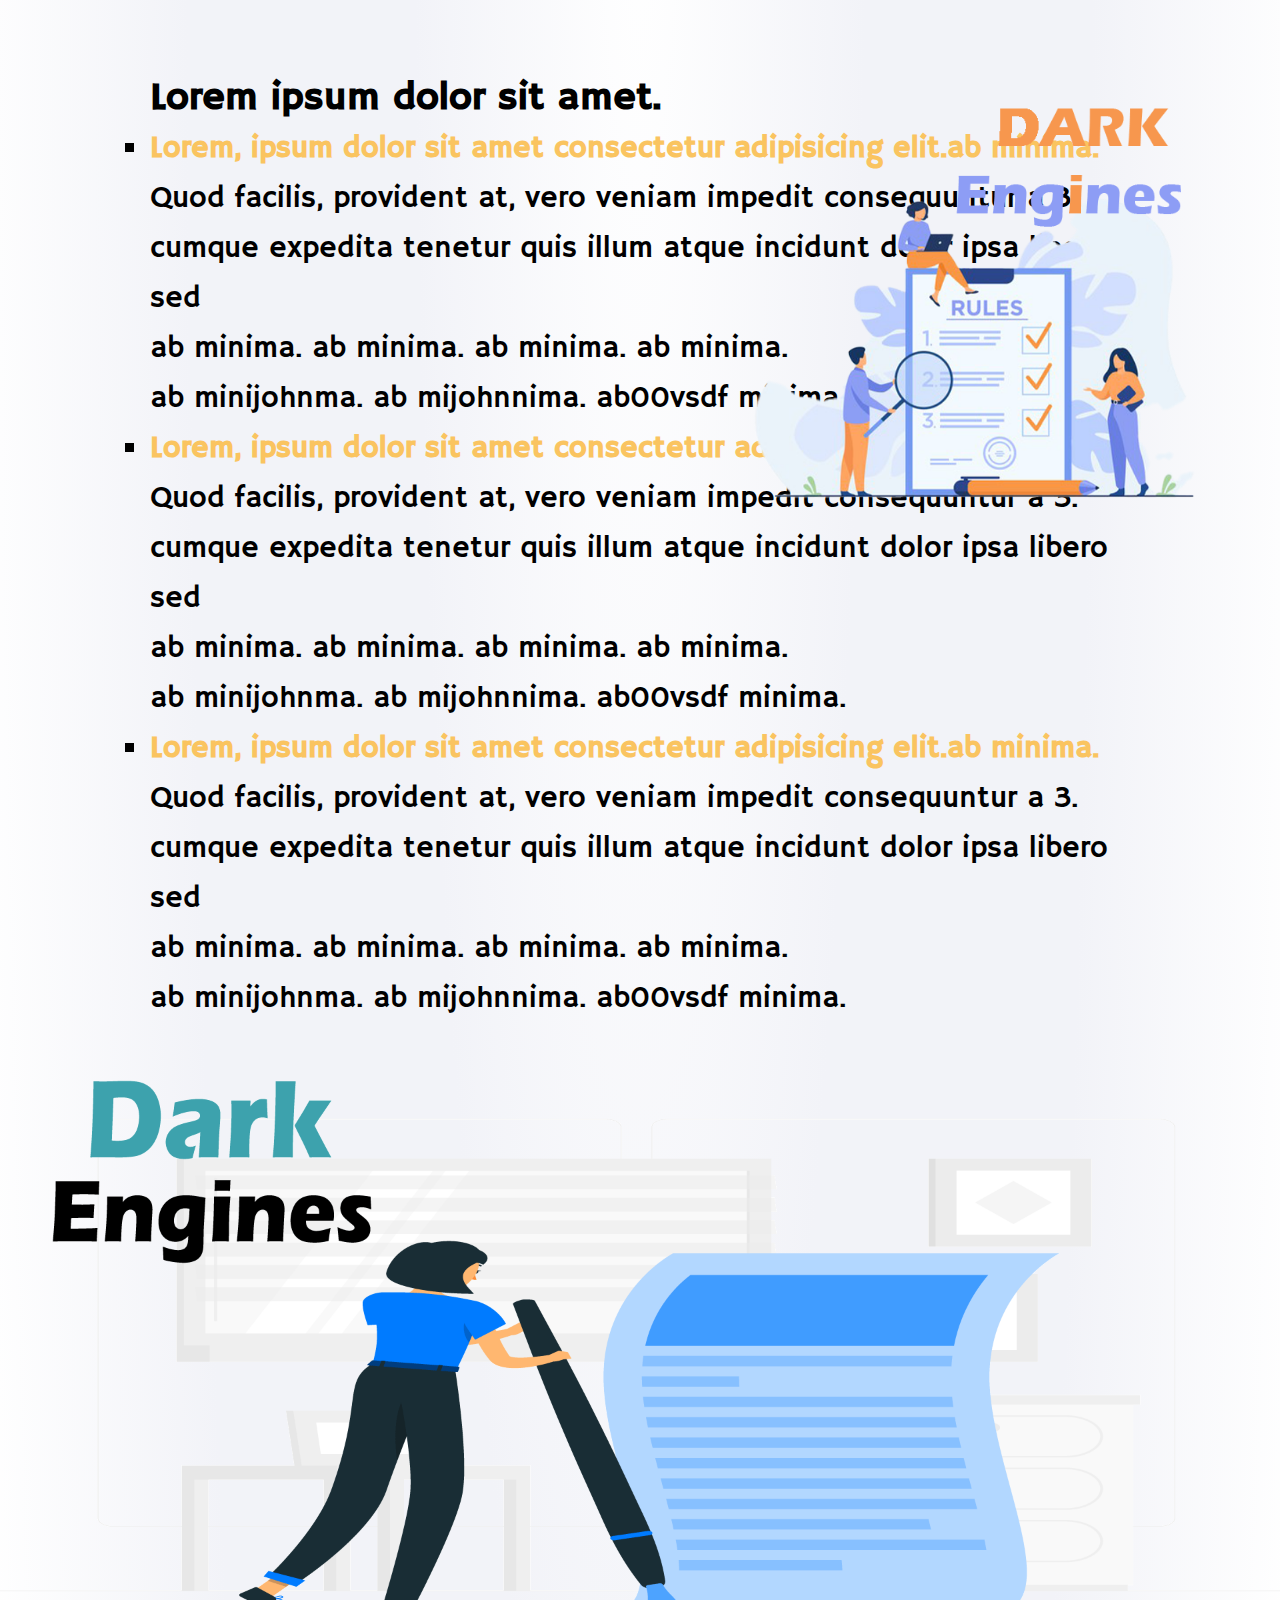
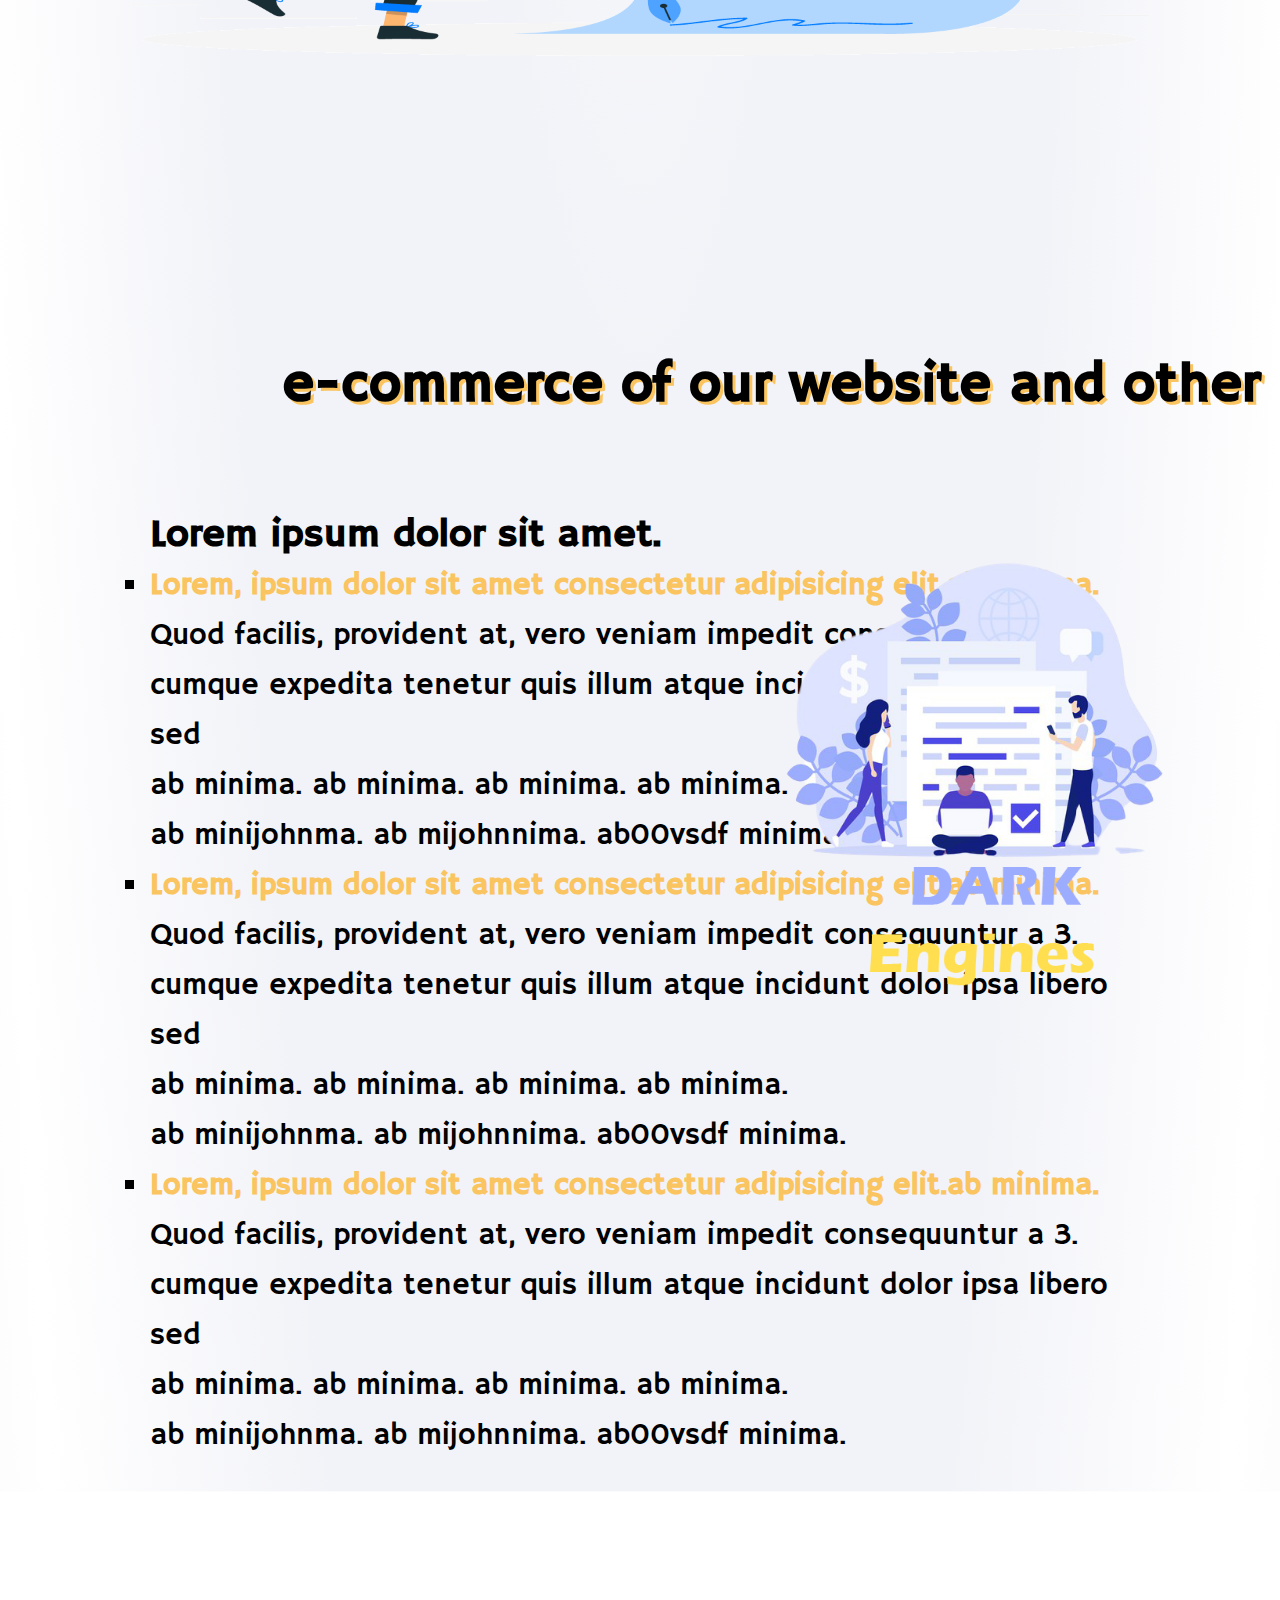
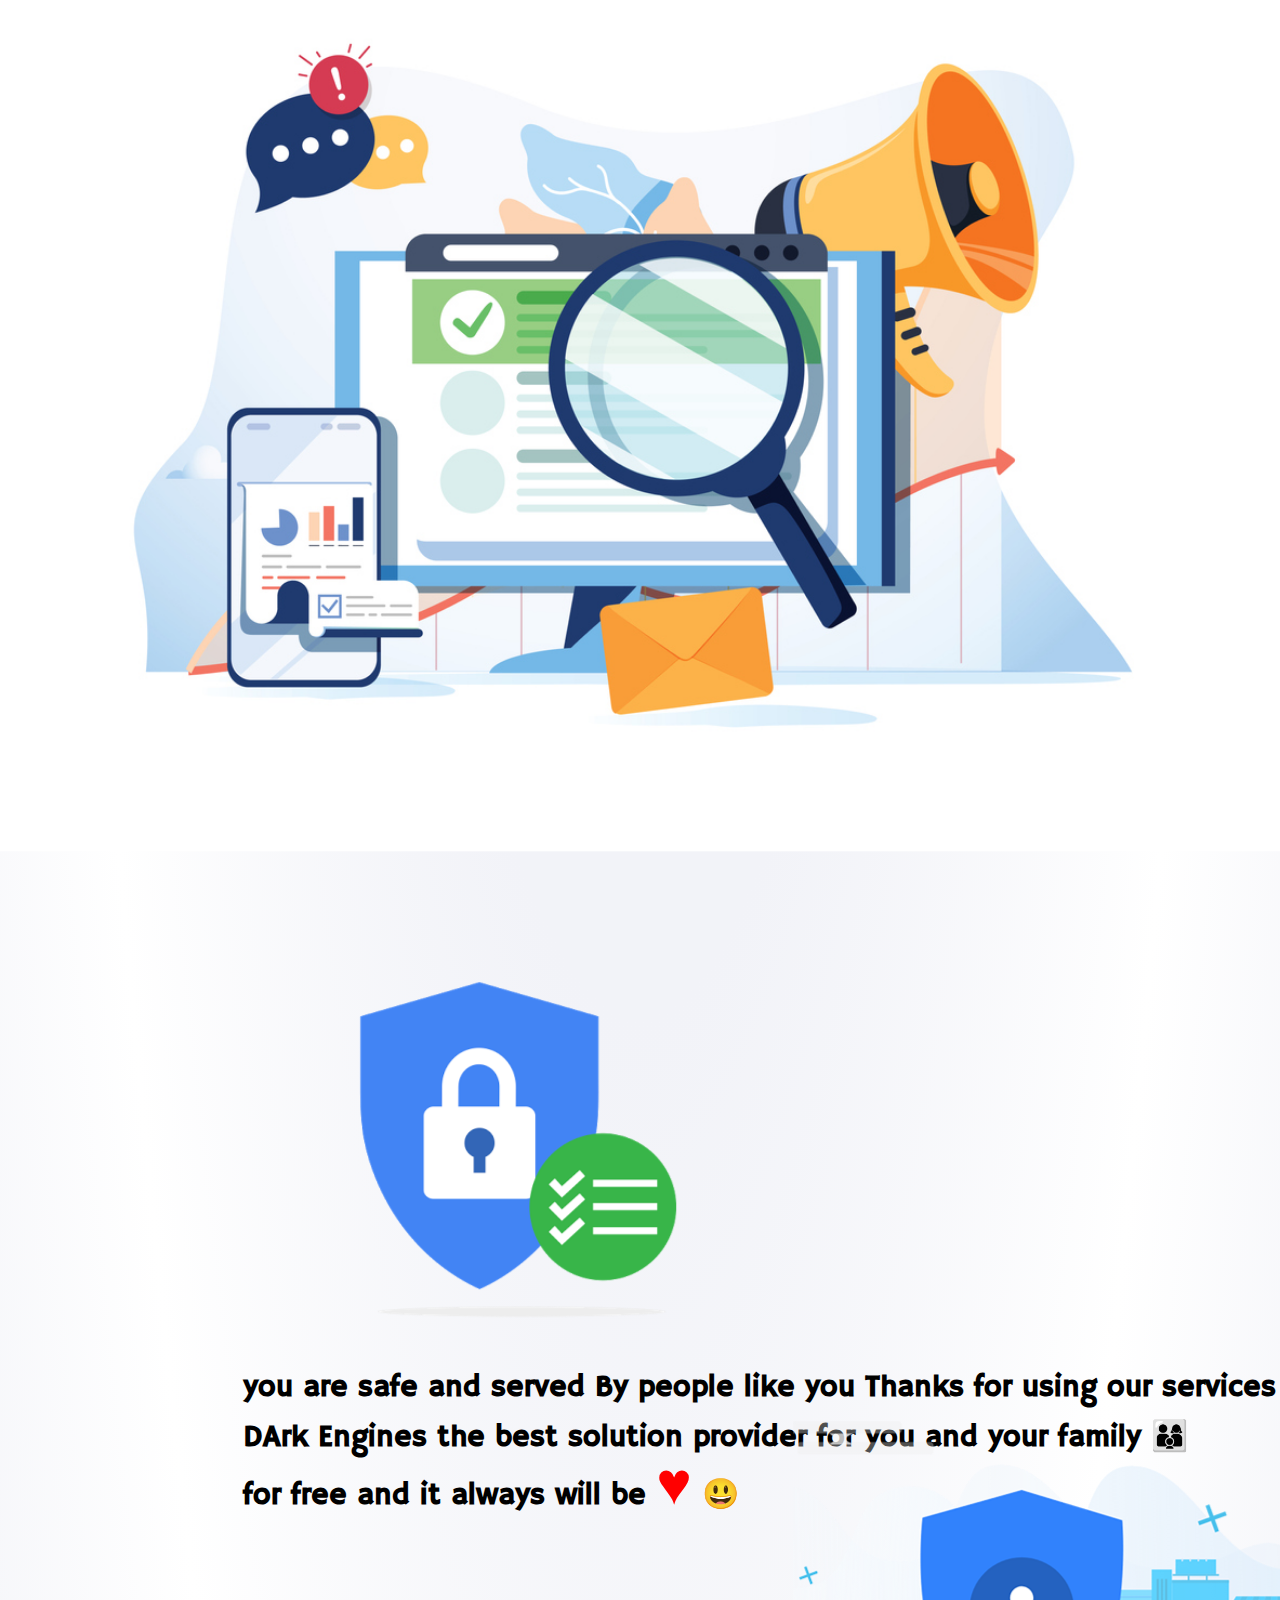
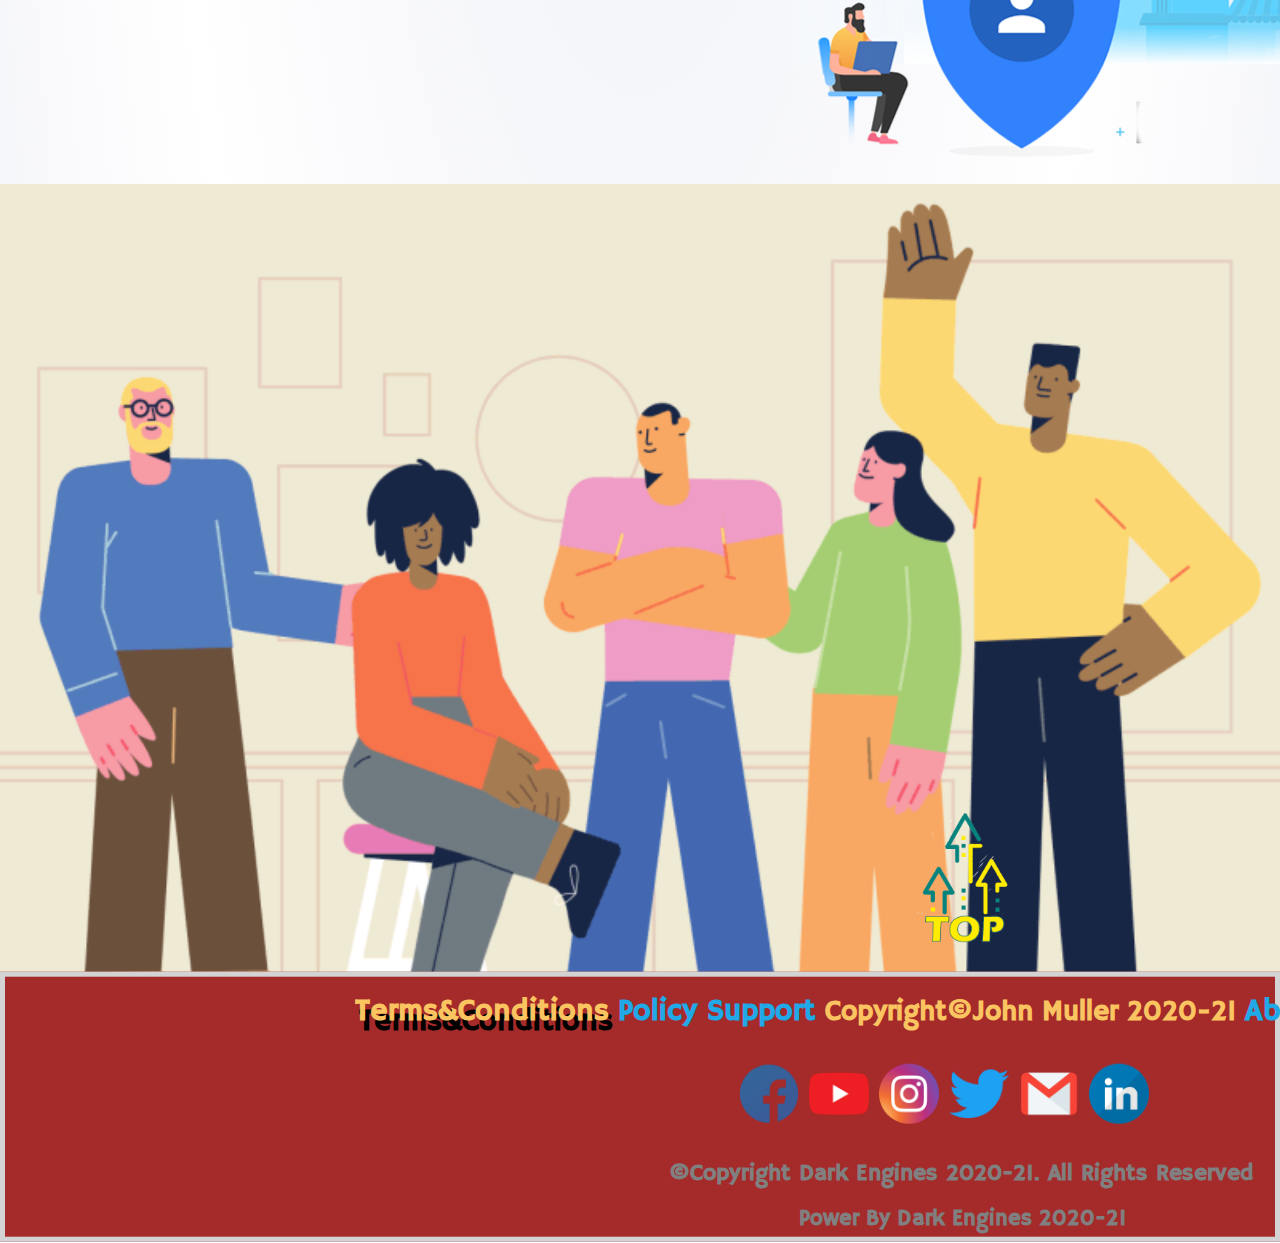
<file: Pages/TermsAndConditions.html>
<!DOCTYPE html>
<html lang="en">
<head>
    <meta charset="UTF-8">
    <meta http-equiv="X-UA-Compatible" content="IE=edge">
    <meta name="viewport" content="width=device-width, initial-scale=1.0">
    <title>Terms&Conditions | DARK ENGINES </title>
    <link rel="stylesheet" href="../Styles/TermsAndConditionsDesign.css">
    <link rel = "icon" href="../Assets/Images/Tearms and conditions/Dark Engine Terms and conditions logo.png">

</head>
<body>

                                                         <!-- header section  -->


                                <header>
                                
                                            <a href="./index.html">  <img id="Logo-img" src="../Assets/Images/Tearms and conditions/Dark Engine Terms and conditions logo.png" alt="Dark Engine logo" height="130px" width="auto"> </a>
                                            <a href="./index.html">   <H1 id="HeadLogoh1" >  DARK ENGINES </H1>  </a> 

                                                <nav>
                                                            <ul>

                                                                <a class="NAvigationbar-class"  href="./index.html"> Home </a>
                                                                <a class="NAvigationbar-class" href="./AboutUs.html"> ABOUT US </a>
                                                                <a class="NAvigationbar-class" href="./PrivacyAndPolicy .html"> Privacy & Policy </a>
                                                                <a title="you are already in !😃🌍 "  id="Active-now" class="NAvigationbar-class" href="./TermsAndConditions.html"> Terms & Conditions </a>

                                                            </ul>

                                                </nav>
                                                <a title="Email us for more " href="mailto:John.moller.e21541@mcast.edu.mt" > <button type="button" id="contact-us">   Contact Us </button> </a>

                                </header>



                                        <!-- Section of hold all  -->

             <section>


                                                         <!-- Starter  -->
                    <img  id="top-img" src="../Assets/Images/Tearms and conditions/topofall.gif" alt="worked making clint happy " height="120%" width="100%">
                    <h1 id="title" class="top-title-h1" >   Terms And Conditions </h1>

                                <h1 id="Hint-top-h1" class="top-title-h1" > License Agreement!!👀📝  </h1>
                                <ul>
                                    <br>
                    <p id="Hint-top-p">  With Dark ENGINES Say welcome to your <b>Privacy 🔒🌍😄</b>  <br> 
                        <b> HOW? </b> do we  protects you on our online services  <br> 
                        you have to read our terms and conditions and <br> how we protracts 
                        you and others  there  is nothing <br>  to worry about dear clint 
                        we are only  <br> the link between you and the <b>world 🌍</b>   </p>

                        <img  id="Top-privacy" src="../Assets/Images/Tearms and conditions/DARKENGINES-TERMS-AND-CONDITIONS.gif" alt="Save world "  height="100%" width="100%">

                                                                 <!-- Introductions -->
         
                                  <h1 id="Introductions" class="top-title-h1" > Introductions🦾📝 </h1>


                     <div id="Introductions-p1" class="tearmsAndConditionsPara">
                                    <img id="Introductions-img-C" class="Center-img" src="../Assets/Images/Tearms and conditions/image4.png" alt="privacy-policy-image">


                                    <h2 id="intro-ul-1-h2-1"   > Lorem ipsum dolor sit amet. </h2>

                                    <ul id="intro-1-para" >
                                            

                                                

                                                <ul >   <li>   <p>

                                                        <b> Lorem, ipsum dolor sit amet consectetur adipisicing elit.ab minima. </b>  <br>
                                                        Quod facilis, provident at, vero veniam impedit consequuntur a 3. <br>
                                                        cumque expedita tenetur quis illum atque incidunt dolor ipsa libero sed <br>
                                                        ab minima.   ab minima.   ab minima.   ab minima.   <br>
                                                        ab minijohnma.   ab mijohnnima.   ab00vsdf minima.   <br> 

                                                </p>  </li>  </ul>  

                                                        
                                                <ul >  <li>  <p>
                                            
                                                    <b> Lorem, ipsum dolor sit amet consectetur adipisicing elit.ab minima. </b>    <br>
                                                        Quod facilis, provident at, vero veniam impedit consequuntur a 3. <br>
                                                        cumque expedita tenetur quis illum atque incidunt dolor ipsa libero sed <br>
                                                        ab minima.   ab minima.   ab minima.   ab minima.   <br>
                                                        ab minijohnma.   ab mijohnnima.   ab00vsdf minima.   <br> 

                                                        </p> </li>  </ul>


                                                        <ul >  <li>  <p>
                                            
                                                    <b> Lorem, ipsum dolor sit amet consectetur adipisicing elit.ab minima. </b>    <br>
                                                        Quod facilis, provident at, vero veniam impedit consequuntur a 3. <br>
                                                        cumque expedita tenetur quis illum atque incidunt dolor ipsa libero sed <br>
                                                        ab minima.   ab minima.   ab minima.   ab minima.   <br>
                                                        ab minijohnma.   ab mijohnnima.   ab00vsdf minima.   <br> 

                                                        </p> </li>  </ul>





                                    </ul>

                     </div>
    <img id="Introductions-img1" src="../Assets/Images/Tearms and conditions/image2.png" alt="Secure and safe" height="100%" width="100%">






                                                <!--  section of Lorem, ipsum dolor.   -->

         <h1 id="Lorem-termsandconditions"  class="top-title-h1" > Lorem, ipsum dolor.  </h1>


         <div   id="lorem-p1"  class="tearmsAndConditionsPara">
        
            <h2 id="lorem-ul-1-h2-1" > Lorem ipsum dolor sit amet. </h2>

            <img id="lorem-img" class="Center-img" src="../Assets/Images/Tearms and conditions/vector-ui 5.png" alt="">


            <ul id="lorem-s-p">
                    

                          

                        <ul >   <li>   <p>

                                <b> Lorem, ipsum dolor sit amet consectetur adipisicing elit.ab minima. </b>  <br>
                                  Quod facilis, provident at, vero veniam impedit consequuntur a 3. <br>
                                  cumque expedita tenetur quis illum atque incidunt dolor ipsa libero sed <br>
                                   ab minima.   ab minima.   ab minima.   ab minima.   <br>
                                   ab minijohnma.   ab mijohnnima.   ab00vsdf minima.   <br> 

                         </p>  </li>  </ul>  

                                
                          <ul >  <li>  <p>
                     
                            <b> Lorem, ipsum dolor sit amet consectetur adipisicing elit.ab minima. </b>    <br>
                                Quod facilis, provident at, vero veniam impedit consequuntur a 3. <br>
                                cumque expedita tenetur quis illum atque incidunt dolor ipsa libero sed <br>
                                 ab minima.   ab minima.   ab minima.   ab minima.   <br>
                                 ab minijohnma.   ab mijohnnima.   ab00vsdf minima.   <br> 

                                </p> </li>  </ul>

                                
                          <ul >  <li>  <p>
                     
                            <b> Lorem, ipsum dolor sit amet consectetur adipisicing elit.ab minima. </b>    <br>
                                Quod facilis, provident at, vero veniam impedit consequuntur a 3. <br>
                                cumque expedita tenetur quis illum atque incidunt dolor ipsa libero sed <br>
                                 ab minima.   ab minima.   ab minima.   ab minima.   <br>
                                 ab minijohnma.   ab mijohnnima.   ab00vsdf minima.   <br> 

                                </p> </li>  </ul>





             </ul>

        </div>

        <img id="lorem-img-C"  src="../Assets/Images/Tearms and conditions/DARKENGINES-TERMS-AND-CONDITIONS2.gif" alt="Happy man and women" height="100%" width="100%">




        <h1 id="user-Copy-rights-h1" class="top-title-h1" > Copy Rights </h1>

         <div   id="CopyR-p1"  class="tearmsAndConditionsPara">
        
            <h2 id="CopyR-ul-1-h2-1" > Lorem ipsum dolor sit amet. </h2>

            <img id="CopyR-PRIVACY-C" class="Center-img" src="../Assets/Images/Tearms and conditions/image5.png">


            <ul id="CopyR-s-p">
                    

                          

                        <ul >   <li>   <p>

                                <b> Lorem, ipsum dolor sit amet consectetur adipisicing elit.ab minima. </b>  <br>
                                  Quod facilis, provident at, vero veniam impedit consequuntur a 3. <br>
                                  cumque expedita tenetur quis illum atque incidunt dolor ipsa libero sed <br>
                                   ab minima.   ab minima.   ab minima.   ab minima.   <br>
                                   ab minijohnma.   ab mijohnnima.   ab00vsdf minima.   <br> 

                         </p>  </li>  </ul>  

                                
                          <ul >  <li>  <p>
                     
                            <b> Lorem, ipsum dolor sit amet consectetur adipisicing elit.ab minima. </b>    <br>
                                Quod facilis, provident at, vero veniam impedit consequuntur a 3. <br>
                                cumque expedita tenetur quis illum atque incidunt dolor ipsa libero sed <br>
                                 ab minima.   ab minima.   ab minima.   ab minima.   <br>
                                 ab minijohnma.   ab mijohnnima.   ab00vsdf minima.   <br> 

                                </p> </li>  </ul>

                                
                          <ul >  <li>  <p>
                     
                            <b> Lorem, ipsum dolor sit amet consectetur adipisicing elit.ab minima. </b>    <br>
                                Quod facilis, provident at, vero veniam impedit consequuntur a 3. <br>
                                cumque expedita tenetur quis illum atque incidunt dolor ipsa libero sed <br>
                                 ab minima.   ab minima.   ab minima.   ab minima.   <br>
                                 ab minijohnma.   ab mijohnnima.   ab00vsdf minima.   <br> 

                                </p> </li>  </ul>





             </ul>

        </div>
      

        <img id="CopyR-by-user-img" src="../Assets/Images/Tearms and conditions/DARKENGINES-TERMS-AND-CONDITIONS3.gif" alt="" height="100%"  width="100%">

        







        <h1 id="e-commerce-user-h1" class="top-title-h1" >  e-commerce of  our website and other Services       </h1>

         <div   id="e-commerce-p1"  class="tearmsAndConditionsPara">
        
            <h2 id="e-commerce-ul-1-h2-1" > Lorem ipsum dolor sit amet. </h2>

            <img id="e-commerce-TERMS-C" class="Center-img" src="../Assets/Images/Tearms and conditions/image8.png" >


            <ul id="e-commerce-s-p">
                    

                          

                        <ul >   <li>   <p>

                                <b> Lorem, ipsum dolor sit amet consectetur adipisicing elit.ab minima. </b>  <br>
                                  Quod facilis, provident at, vero veniam impedit consequuntur a 3. <br>
                                  cumque expedita tenetur quis illum atque incidunt dolor ipsa libero sed <br>
                                   ab minima.   ab minima.   ab minima.   ab minima.   <br>
                                   ab minijohnma.   ab mijohnnima.   ab00vsdf minima.   <br> 

                         </p>  </li>  </ul>  

                                
                          <ul >  <li>  <p>
                     
                            <b> Lorem, ipsum dolor sit amet consectetur adipisicing elit.ab minima. </b>    <br>
                                Quod facilis, provident at, vero veniam impedit consequuntur a 3. <br>
                                cumque expedita tenetur quis illum atque incidunt dolor ipsa libero sed <br>
                                 ab minima.   ab minima.   ab minima.   ab minima.   <br>
                                 ab minijohnma.   ab mijohnnima.   ab00vsdf minima.   <br> 

                                </p> </li>  </ul>

                                
                          <ul >  <li>  <p>
                     
                            <b> Lorem, ipsum dolor sit amet consectetur adipisicing elit.ab minima. </b>    <br>
                                Quod facilis, provident at, vero veniam impedit consequuntur a 3. <br>
                                cumque expedita tenetur quis illum atque incidunt dolor ipsa libero sed <br>
                                 ab minima.   ab minima.   ab minima.   ab minima.   <br>
                                 ab minijohnma.   ab mijohnnima.   ab00vsdf minima.   <br> 

                                </p> </li>  </ul>





             </ul>

        </div>



        <img id="e-commerce-user-img" src="../Assets/Images/Tearms and conditions/image3.png" alt="team work" height="100%" width="100%">
        

             



<div id="bottom" >
    <img id="footer-img" src="../Assets/Images/privacy and poilcy/unnamed.png" alt="lock img"> 

    <h1>you are safe and served By people like you Thanks for using our services 🌍🔒 
         <h1>  DArk Engines the best solution provider for you and your family 👨‍👩‍👦 <br> for free and it always will be <b>♥</b> 😃  </h1>
    <img id="footer-img1" src="../Assets/Images/privacy and poilcy/privacy-policy-720.png" alt="privacy and poilcy">

</div>
                                                             
<img id="fotter3" src="../Assets/Images/privacy and poilcy/TopOFTop.gif" alt="byee gif animation image" height="100%" width="100%" >

                            <!--********** < FOOTER SECTION > **********-->
                  </section>


        <footer>    
            <a title="go to top of the current page "  href="#top"><img id="Go-to-Top" src="../Assets/Images/Icons/Go To Top.png" alt="Go to top icon " height="80px" width="auto"> </a>


            <p id="p-footer">
                    <a title="you are already in !😃" id="Active-now"  href="./TermsAndConditions.html" class="C-footer">Terms&Conditions</a> 
                    <a title="Check out our privacy and policy" href="./PrivacyAndPolicy .html" class="C-footer"> Policy </a>
                    <a title="Needs some help ? 👍👀" href="./supportPage.html" class="C-footer">Support</a>
                     Copyright&copy;John Muller 2020-21 
                    <a title="Get to know more about us !" href="./AboutUs.html" class="C-footer">About</a>
                </p>   
    
    
              
                <div id="Follow-us">
                    <a target="blank" title="Follow us on Facebook " href="https://www.facebook.com/profile.php?id=100051966891971"> <img class="Social-US" src="../Assets/Images/Icons/Facebook-icon.png" alt="Facebook icon" height="80px" width="auto"> </a>
                    <a target="blank" title="Follow us on youtube " href="https://www.youtube.com/"> <img class="Social-US" src="../Assets/Images/Icons/Youtube icon.png" alt="youtube icon" height="80" width="auto"> </a>
                    <a target="blank" title="Follow us on instagram " href="https://www.instagram.com/1johndark/"> <img class="Social-US" src="../Assets/Images/Icons/iconfinder_instagram_1632517.png" alt="instagram icon"height="80px" width="auto"> </a>
                    <a target="blank" title="Follow us on twitter " href="https://twitter.com/john_m_youssef"> <img class="Social-US" src="../Assets/Images/Icons/Twitter_colored.png" alt="Twitter icon"height="80px" width="auto"> </a>
                    <a target="blank" title="Email us for feedback  " href="mailto:John.Muller8000@gmail.com"> <img class="Social-US" src="../Assets/Images/Icons/112-gmail_email_mail-256.webp" alt="Gmail icon"height="80px" width="auto"> </a>
                    <a target="blank" title="Follow us on linked "href="https://www.linkedin.com/in/john-dark-1871581a6/"> <img class="Social-US" src="../Assets/Images/Icons/LinkedIn-512 Icon.png" alt="linkedin icon"height="80px" width="auto"> </a>
                    
                    <h4 id="copy">&copy;Copyright Dark Engines 2020-21. All Rights Reserved </h4>
                          <h4 id="powered"> Power By Dark Engines 2020-21</h4>
     
                </div> 
    


        </footer> 

</body>
</html>
</file>
<file: Styles/Broken-link.CSS>
*{
    font-family: 'Segoe UI', Tahoma, Geneva, Verdana, sans-serif;
    font-size: 28px;

}
body{
    padding: 0 0;
    margin: 0em;
    background-image: url(../Broken-link-page1.gif);
    background-repeat: no-repeat;
    background-size: 150vh;    
    color: #6b2dc0;}

h1{
    position: absolute;
    right: 1.8em;
    top: 2em;
    font-size: 105px;
    
}
h3{
    position: absolute;
    right :1em;
    top: 14.5em;
}

b{  /*this strong just i used to push the bottom line inside a bit */
    position: relative;
    left: 5em;
}
#Go-Home{
    text-decoration: none;
    color: #6b2dc0;
    position: absolute;
    font-size: 38px;
    font-weight: 900;
    border: 5px #6b2dc0 solid;
    border-radius: 50px;
    background-color: #d6e1ff; 
    padding: 1.8px 15px;
    right: 8em;
    top: 15em;
    box-shadow: 2px 3px silver;
    transition: all 1.2s;
}
#Go-Home:hover{
    color:  #d6e1ff;
    border-color: #d6e1ff;
    background: #6b2dc0;
    box-shadow: none;
    font-size: 37.9px;
    transition: all 1s;
    

}
</file>
<file: Styles/Stories-page1.CSS>
@import url('https://fonts.googleapis.com/css2?family=Hammersmith+One&display=swap');


    /* This positions and styles on screen size 1920 * 911 ratio 16/9 */

:root{
    --Desktop:(1920px);
    --laptop:(991px);
    --Text-Color-h1: #202020;
    --Text-Color-g: #707070;
    --Text-Color-a: #ddeffd;
    --Text-Color-y: #FFDF6C;
    --Text-Color-ba: #229151;
    --Text-Color-g-h: #833820;
    --Text-color-g-p: #CE6949;
    --Text-Color-Le:  lemonchiffon;
    --Text-color-g-p-f: #c03d3d;
    --Back-Color-Blue: rgb(214, 239, 252);
    --Back-Color-pink: rgb(235, 160, 183);
}

*{
    margin: 0px;
    padding: 1em 0em;
    box-sizing: border-box;
    font-family: 'Hammersmith One', sans-serif;
    background: transparent;
}

body{
    background: linear-gradient( 10deg,var(--Text-Color-a) ,   white  ) no-repeat center;
    width: 101%;
    margin-bottom: 0em;
    height: 277.4vh;
    overflow-x: hidden;
   
}

a{ text-decoration: none;}


#head-Logo{
    position: fixed ;
    top: -20px;
    left: 0px;
    box-sizing: border-box;
    width: 135px;
    height: 170px;
}

/********************************************<<<<<<<<<<<<<<<<<<<<<SIDE NAVIGATION BAR>>>>>>>>>>>>>>>>>>>>>>>>>>>>**************************************************************/

#Nav-Fixed-Side{
    position: fixed;
    top: -20px;
    left: -10px;
    height: 102%;
    width: 110px;
    background: transparent;
    transition: all 3.5s;
    opacity: .1;
    z-index: 1;
}
#Nav-Fixed-Side:hover{
    opacity: .85;
      background: linear-gradient( 10deg,  rgb(149, 173, 161), rgb(165, 192, 178) , white ) no-repeat center;
      transform: all 3s;
}




#form-search-nav1{
    position: relative;
    top: 200px;
    left: 3em;
    transform: translate(-1%,50%);
    transition: all 2.1s;
    width: 50px;
    height: 80px;
    box-sizing: border-box;
    border-radius: 50px;
    padding: 5px;
}

#Input-Search-nav1{
    background: transparent;
    position: relative;
    top: -14.2px;
    left: -13px;
    width: 98%;;
    height: 80px;
    line-height: 30px;
    outline: 0;
    border: 0;
    display: none;
    font-size: 2.1em;
    border-radius: 50px;
    text-align: center;
}

#Search-icon-nav{
    box-sizing: border-box;
    padding: 0px 0px; 
    width: 78px;
    height: 75px;
    position: absolute;
    top: -15px;
    right: 0;
    border-radius: 50%;
    transition: all 2s;
    cursor:zoom-in;
}

#form-search-nav1:hover{
    background: white;
    border: thick solid var(--Text-color-g-p);
    width: 600px;
    cursor: pointer;

}

#form-search-nav1:hover #Input-Search-nav1{
    display: block;
}   



#Go-support-nav{
    position: relative;
    top: 25em;
    left: .5em;
    height: 133px;
    cursor: help;
}
#Go-support-nav:hover{
    opacity: .50;
    padding-top: 10px;
    
}

/* #B-HE{
    font-size: 33px;
    position: relative;
    right: 12px;
    top: 10em;
    color: var(--Text-Color-g-h);
    font-weight: 900;
} 
#B-HE:hover{
    color: var(--Text-Color-a);
} */

#Go-home-nav{
    overflow-x: hidden;
    position: relative;
    left: 0em;
    top: 36em;
    height: 148px;

}
#Go-home-nav:hover{
    opacity: .85;
    padding-top: 10px;

}




/****************************************************Header***************************************************************************/

#Logo{
    position: relative;
    height: 100vh;
    width: 100%;
}

#UI-Logo{
    position: absolute;
    height: 300px; 
    top: 5em;
    left: 75em;
    opacity:.60;
    
}

#home-nav{
    margin-left: 6em;
    position: absolute;
    top: 0px;
    font-size: 28px;
    color: var(--Text-Color-h1);

}

#home-nav a{ color: var(--Text-Color-h1);
text-decoration: none;
text-transform: uppercase;
padding: 1px 17px
} 

#home-nav .CLICKED-HiGHLIGHT {
  color: #a70404;
  text-shadow: 2px 2px black;

}

#home-nav .CLICKED-HiGHLIGHT:hover {
    color: var(--Text-Color-ba);
    text-shadow: 4px 4px black;
  }
  
#home-nav :hover {
    color: var(--Text-color-g-p);
    position: relative;
    top: .6em;
    opacity: 0.65;
    font-size: 35px;


}
#home-nav a:hover {
    text-shadow: 3px 4px #202020;
    }


#Logo-text{
    text-transform: uppercase; 
    color:var(--Text-Color-h1);
    position:absolute;
    top: 3.8em;
    right: 1.8em;
    font-weight: bolder;
    font-size: 80px;  
    -webkit-text-stroke: 0.1px #8bc1ee;
}

#say-Title{
    color:var(--Text-color-g-p);  /*you create your own world */
    position: absolute;
     top: 12.2em;
     right: 3em;
    font-size: 35px;  
}


#and1{
    position: absolute;
    width: 17%;
    top: 19em;
    right: 27.9em;
} 
#Move-inside{  /* Your privacy word  */
    position: relative;
    top: -43px;
    left: 30px;
}



#Short-title{ /* hint two "get linked "*/
    color:var(--Text-Color-g-h);
    position: absolute;
    left : 4em;
    top: 22em;
    font-size: 29.5px;  
    justify-content: space-between;
}

h1 ,h2 ,h3 ,h4 , h5, h6 ,p ,a {
    font-weight: bold;
} 
 p > b{color: Var(--Text-Color-a);
    font-size: 33px;
-webkit-text-stroke: thin var(--Text-color-g-p) ; 
font-weight:  bolder ;
} 

/* End of top section and side navigation bar   **********************************************************************************************************/

 
/*User share story design right side  *****************************************************************************/
#border{
    border-left: #c03d3d solid 3.5px;
    position: absolute;
    height: 950px;
    right: 40em;
}
#Logo-share{
    position: absolute;
    right: 1em;
    top: 62em;
    border-radius: 50%;
    border: 3px var(--Text-Color-y) solid;
    padding: 1px 0px;
}

   #User-Story-to-share{  /* div of right side side {share }  */
       position: absolute;
       top: 58em;
       right: 0em;

   }
   #Do-You-Title{
       font-size: 30px;
       position: relative;
       left: 1.7em;
       top: 2em;
       color: var(--Text-Color-y);
   }
   
   #UI-UIX-AI-1Share{
    height: 300px;
    position: relative;
    right: 10em;
    top: -20px;
}



   #Profile-picture-own {
       position: absolute;
       left: 3.1em;
       top: 26em;
       height: 100px;
       border-radius: 50%;
       border: 5.2px var(--Text-Color-h1) solid; 
       padding: 1px 1px 3px;
   }
   
   
   
   #user-own { /*name*/
       font-size: 30px;
       position: absolute;
       top: 14em;
       left:5em;
   }
   
   #User-own-time{
   
       font-size: 15.9px;
       position: relative;
        left: 150px;
        top: 10px;

   }
        
   
   
   
   
   
   
   
   /*Here is "share to" form design ********/ 
   #Share-to{
       position: absolute;
       top: 19.8em;
       right: 9.5em;
       transform: translate(-15%,-15%);
       transition: all 1s;
       width: 54px;
       height: 53px;
       background:linear-gradient( 10deg,var(--Text-Color-ba) ,  white, white  white, white no-repeat center  );
       box-sizing: border-box;
       border-radius: 25px;
       border: 4px solid var(--Text-Color-g-h);
       padding: 5px;
       z-index: 10;
   }
   
   
   
   #share-icon{
       box-sizing: border-box;
       padding: 0px 0px; 
       width: 45px;
       height: 45px;
       position: absolute;
       top: 0px;
       right: 1px;
       border-radius: 50%;
       text-align: center;
       transition: all 1s;
       background-color: var(--Text-Color-g-h);
   }
   
   
   
   
   #Share-to:hover{
       border: thick solid var(--Text-Color-ba);
       width: 250px;
       cursor: pointer;
   }
   
   #Share-to:hover #social-input{
       display: block;
       cursor: pointer;
   
   }
   
   #Share-to:hover #share-icon{
       background-color: var(--Text-Color-ba);
       top: -13px;
       right: 1px;}
       
   #twitter-Icon{
       visibility: hidden;
       box-sizing: border-box;
       padding: 0px 0px; 
       width: 45px;
       height: 50px;
       position: absolute;
       top: -15px;
       right: 0px;
       border-radius: 60%;
       text-align: center;
       transition: all 4s;
   }    
   
       
   #Share-to:hover  #twitter-Icon{
       visibility: visible;
       right:175px;
       transition: all .2s;
           
   }
       
       #Facebook-Icon{
           visibility: hidden;
           box-sizing: border-box;
           padding: 0px 0px; 
           width: 45px;
           height: 45px;
           position: absolute;
           top: -12px;
           right: 60px;
           border-radius: 60%;
           text-align: center;
           transition: all .2s;
   }
       
   #Share-to:hover  #Facebook-Icon{
           visibility: visible;
           transition: all .1s;
       
   }
       
       
    #insta-Icon{
           visibility: hidden;
           box-sizing: border-box;
           padding: 0px 0px; 
           width: 45px;
           height: 48px;
           position: absolute;
           top: -15px;
           right: 120px;
           border-radius: 60%;
           text-align: center;
           transition: all .2s;
   }
       
   #Share-to:hover  #insta-Icon{
           visibility: visible;
           transition: all .1s;
   }
   

   /*input-ing area*/
 

#fieldest-of-share{
        border: 4px yellow solid;
        text-align: center;
        font-size: 30px;
        color: var(--Text-color-g-p-f);
        position: relative;
        top: -85px;
        right:115px;      
        width:585px;
        height: 535px;
        background:linear-gradient(20deg  ,var(--Text-Color-y) , rgb(248, 243, 217), white , white  )
   }

   #Subject-email{  /*subject input */
    position: relative;
    top: -15.5em;
    width: 560px;
    height: 40px;
    right: -0.25em;
    font-size: 30px;
    outline: none;
    border: 2.95px solid #c03d3d;
}

#message-area{
    border-radius: 10px ;
    border: 2.95px #c03d3d solid;
    position: relative;
    top: -18em;
    right: -0.25em;
    width: 560px;
    height: 300px;
    font-size: 25px;
    outline: none;
    text-align: start;
    overflow-x: hidden;

}
#disabled-input{
    position: relative;
    top: -16.4em;
    width: 560px;
    height: 1px;
    font-size: 27px;
    right: -0.38em;
    border: #c03d3d thin solid;    /* i did hide the border because it's looks very bad */
    text-align: center; 
    border-radius:11px;
    opacity: 0.50;
}
#disabled-input::placeholder {
    color: #c03d3d;
  }
#Share-with-us{
    display: block;
    width: 500px;
    line-height: 0px;
    position: relative;
    top: 13em;
}
/* textarea{
    resize: none; 
} */

#share-button{
    
    position: absolute;
    top: -6em;
    right: 0em; 

}

#share-button:hover{
    cursor: pointer;

}



   /*Here is mailto form design **************/ 
   #Mailto{
    position: relative;
    top: -5em;
    left: 26.7em;
    transform: translate(-80%,-20%);
    transition: all 1s;
    width: 53px;
    height: 53px;
    background: transparent;
    box-sizing: border-box;
    border-radius: 25px;
    border: 4px solid rgb(255, 0, 0);
    padding: 5px;
}

#label-email-button{
    position: relative;
    top: -1.2em;
    background: transparent;
    right: 30px;
    width: 100%;;
    height: 40px;
    line-height: 30px;
    outline: 0;
    border: 0;
    display: none;
    font-size: 2em;
    border-radius: 20px;
    transform: translate(12% , -10% );
    color: red;
}
#label-email-button::first-letter{
    color:var(--Text-Color-a);
    font-size: 2.3em;
}
a {text-decoration: none;}
#Email-icon{
    box-sizing: border-box;
    padding: 0px 0px; 
    width: 45px;
    height: 45px;
    position: absolute;
    top: -1px;
    right: -1px;
    border-radius: 60%;
    text-align: center;
    transition: all 1s;
}

#Mailto:hover{
    border: thick solid var(--Text-Color-a);
    width: 220px;
    cursor: pointer;
}

#Mailto:hover #label-email-button{
    display: block;
    cursor: pointer;

}

#Mailto:hover #Email-icon{
    right: 1px;}


/* End of Email to form  */
         
   
   
  /* End of Do you have a story to share right side  *************************************************************************************************************************** */
       
   
   
   
   
 /*  stories  left side  author 1 ******************************************************************************************************************************************/

 #Find-story{
    position: absolute;
    top: 69em;
    right: 48em;
    transform: translate(1%,-50%);
    transition: all 2.5s;
    width: 220px;
    height: 50px;
    box-sizing: border-box;
    border-radius: 25px;
    border: 4px solid var(--Text-color-g-p-f);
    padding: 10px;
}
#Find-story h1{
    position: relative;
    top: -39px;
    left:0px;
    font-size:30px;
    color: #8bc1ee
}

#Input-Search-box{
    background: transparent;
    position: relative;
    top: -11px;
    left: -10px;
    width: 100%;;
    height: 43px;
    line-height: 30px;
    outline: 0;
    border: 0;
    display: none;
    font-size: 2em;
    border-radius: 20px;
    padding: 0 20px;
}

#Search-icon{
    box-sizing: border-box;
    padding: 0.05px 0.05px; 
    width: 45px;
    height: 45px;
    position: absolute;
    top: -10px;
    right: 0;
    border-radius: 50%;
    text-align: center;
    transition: all 2.1s;
}

#Find-story:hover{
    border: thick solid #8bc1ee;
    width: 600px;
    height: 50px;
    cursor: pointer;
}
#Find-story:hover h1{
    opacity: .25;
    transition: all 4s; /*TODO:  animation */ 
    color: #8bc1ee;
    display: none;
}

#Find-story:hover #Input-Search-box{
    display: block;
}


#Stories-body{
    position: absolute;
   top: 70em;
   left: 5em;
   height: 100vh;
   width: 60%;
      overflow-x: hidden;    
    overflow-y: hidden;   
}

 #Stories-body::-webkit-scrollbar {
    display: none;
} 
.IMGHOVER{
       position: relative;
       left: 150px;
       top: 20px;
       width: 400px;
       height: 540px;
       border-radius: 40px;
   }
   .IMGHOVER:hover{
       opacity: .80;
       position: relative;
       right: 25px; 
   }
  
   .authors-Profile-picture{
       border: Var(--Text-Color-h1) solid 3.2px;
       border-radius: 50%;
       width: 120px;
       padding: 0px 0px ; /*this padding to fit the img inside the border / {To make the borders on the edgy of the image}*/
       position: relative;
       top: -23.5em;
       left: 10em; 
   }
   
   .authors-profile-names{
       color: Var(--Text-Color-h1);
       font-size: 30px;
       position: relative;
       top: -17em;
       left: 23.2em;
   
   }
   
   .dateAndtime{
    font-size: 20px;
    position: relative;
    top: -27.9em;
    left: 34.5em;
   }
   
   .authors-Title{
       font-size: 40px;
       color: var(--Text-Color-y);
       position: relative;
       top: -15em;
       left: 16.2em;
   }
   
   .authors-profile-paragraphs{
       font-size: 21px;
       color: var(--Text-Color-h1);
       position: relative;
       top: -30.8em;
       left: 27em;
       text-align: center;
       width: 26em;     
   }

.Line-horizontal{
    position: relative;
    left: 19em;
    top: -43.2em;
    border: none;
    border-bottom: 2px black solid;
    width: 50em;
}
   .authors-Tags-List {
           font-size: 22px;
           position: relative;
           top: -32em;
           left: 18em;
           font-weight: bolder;
           
   }
   .authors-Tags-List > H3 {
       position: relative;
       right:  5.9em;
       top: 15px;
   }
   .tag-list {
        font-weight: normal;
       position: relative;
       left: 8px;
       top: -2.2em;
       line-height: 0px;
   }
   .interactive-with{
       position: relative;
       top: -62em;
       left: 50em;
       display: inline-flex;
       background-color: transparent;
   }
   
   
   
   #like{
   position: relative;
   right: 170px;
   height: 110px;
   width: 80px;
   
   }
   
   #share{
       position: relative;
       left: 10px;
       height: 110px;
       width: 80px;
       
       }
   
   #Disliek{
       position: relative;
       right: 90px;
       height: 110px;
       width: 80px;
   }
       
   
   
           
   
            /*Here is comment form design  */
            

    
.Comment-Form-right{    /*Form comment "body" */
    position: relative;
    top: 8em;
    right: 20em;
    transform: translate(-25%,-50%);
    transition: all 1s;
    width: 300px;  
    height: 50px;
    box-sizing: border-box;
    border-radius: 25px;
    border: 4px solid var(--Text-Color-g);
    padding: 5px;
}

#Comment-box{ /* input form  */
    position: relative;
    top: -4px;
    left: 20px;
    width: 100%;
    height: 40px;
    line-height: 30px;
    outline: 0;
    border: 0;
    display: none;
    font-size: 1em;
    border-radius: 20px;
    padding: 0 15px;
    display: block;
    background-color: transparent;
    font-size: 20px;

}


#comment{  /*comment  Icon */
    box-sizing: border-box;
    padding: 0.05px 0.05px; 
    width: 50px;
    height: 45px;
    position: absolute;
    top: 0px;
    right: 0px;
    border-radius: 50%;
    text-align: center;
    font-size: 31px;
    transition: all 1s;
    background-color: var(--Text-Color-y);
}

.Comment-Form-right:hover{
    border: thick solid var(--Text-color-g-p);
    width: 500px;
    cursor: pointer;
}

.Comment-Form-right:hover #Comment-box{
    display: block;
    font-size: 23px;

}

.Comment-Form-right:hover #comment{
    background: var(--Text-color-g-p);
}
    


/* end of author left class  */








/* links next button and previous */


.next-buttons , .previous-buttons{
    border: #a70404 5px solid;
    border-radius: 50px;
    font-size:28px ;
    padding: 1px 20px ;
    color: #a70404;
    position: relative;

}
.previous-buttons{
    padding: 1px 13.5px ;
    right: 40px;
}

.Links-next-previous-store{
    position: absolute;
    top: 13.5em;
    left: -10em;     
}    


/*footer */


footer{
     position: absolute;
    top :150em ;
    transform: translateY(1%); 
    border: thick solid lightgray;
    width: 100%;
    height: 17em;
    color:var(--Text-Color-y);
    margin-bottom: 0em;
    background: #c03d3d
}

#Go-to-Top{
    position: absolute;
    top: -10em;
    left: 50em;
    height: 200px;
    width: auto;
    margin-bottom: 0em;


}   
#Go-to-Top:hover{
    position: absolute;
    top: -12.5em;
    transition: all  2s;
} 


#Go-to-Next{
    position: absolute;
    top: -6em;
    left: 67em;
    height: 100px;
    cursor:progress;

}
#Go-to-Next:hover{
    position: absolute;
    box-sizing: unset;
   
}

#NO-where{
    height: 100px;
    position: absolute;
    top: -6em;
    left: 49em;

}

#NO-where:hover{
    cursor: not-allowed;
    box-sizing: unset;
}


footer p {
    position: relative;
    top: -30px;
    left: 350px;
    font-size: 28px;
    
}

.C-footer {
    color: rgb(33, 168, 231);
}   

#p-footer :hover{
    color: rgb(250, 196, 96);
    text-shadow: 3px 3.5px black;
    font-size: 30px;
    position: relative;
    top: 10px;
}

#Follow-us {
    
    font-size: 19px;
    position: absolute;
    top: 2.8em;
    left: 36em;
    color:var(--Text-Color-h1);
    margin-bottom: 0em;

}

.Social-US { 
    height: 100px;
    position: relative;
    left: 50px;
    
}


 #copy{
    position: relative;
    right: 20px;   
    top: -20px;
    font-size: 23px;
    color: gray;

}

#powered{
    position: relative;
    left: 5em;
    color: gray;
    font-size: 22px;
    top: -55px;
    margin-bottom: -21em;

}
</file>
<file: Styles/TermsAndConditionsDesign.css>
@import url('https://fonts.googleapis.com/css2?family=Hammersmith+One&display=swap');



*{

    font-size: 30px;
    line-height: 50px;
    margin: 0;
    padding: 0px 0px ;
    box-sizing: border-box;
    font-family: 'Hammersmith One', sans-serif;
    

}
body{
    background-size: cover;
    background: radial-gradient(  white , #f2f3f8, #f2f3f8 , white ,#f2f3f8 ) no-repeat center;
}
a {    text-decoration: none ;
}


header{
    background: transparent;
    align-items: center;
    display: inline-flex;
    position: fixed;
    justify-content: space-between;
    font-size: 35px;
    font-weight: 650;
    color: black;
    width: 101%;
    opacity: .1;
    transition: all 2.5s;
    z-index: 1;

}
header:hover{
    opacity: .95;
}

#HeadLogoh1{
    position: relative;
    top: 20px;
    font-size: 51px;
    font-weight: bolder;
    color: rgb(0, 0, 0); 
    -webkit-text-stroke:  rgb(250, 196, 96)  0.9px;
}

nav{ 
    background: transparent;
    margin-right: auto;
    display:flex;
    padding: 5px 50px ;
    justify-content: space-between;
       
}
nav a{
    color: black;
    align-items: center;
    justify-items: space-between;
    justify-content: space-between;
    margin-left: 1em;
    margin-right: 1em;
}

nav a:hover{
    text-shadow: 3px 3.5px lightblue;
    position: relative;
    top: 5px;
    left: 2px;
    color:  rgb(250, 196, 96) ; 
}

#Active-now{
    color: #fac460;
    text-shadow: 4px 10px  black ;
}

#Active-now:hover{
    color: green;
    text-shadow: none;
}

#contact-us { 
    margin-right: .95em;
    margin-bottom: .5em;
    width: auto;
    height: 80px;
    border: thin rgb(133, 131, 131) solid;
    font-weight: 900;
    cursor: pointer;
    font-size: 38px;  
    border-radius: 20px;  
    background:rgb(250, 196, 96) ; 
    outline: none;
    box-shadow: 2px 2px #000000;
    text-shadow: 1px 1px black;
}
#contact-us:hover {
    color:  rgb(250, 196, 96) ; 

    background: cornsilk;
    text-shadow: 3px 3px black;

}


#top-img{
    transform: translateX(-5%); /* i used translate here because i can not change the image hight */
    width: 125%;
    top: 100vh;
}

.top-title-h1{  /*  This all {H1} -s design */
    font-size: 55px;
    text-shadow: 3px 3px rgb(250, 196, 96);
    transform: translate(40% , 55%);

}

.tearmsAndConditionsPara{  /*  This all paragraphs design */
    position: relative;
    top: 350px;
    margin: 5em;
    
}

.Center-img{  /*  This all centered images design */
    position: absolute;
    width: 50%;
    transform: translate(120% , 55%);
    
}
section h2 {
    font-size: 39px;
}
li b{
    font-size: 29.5px;
   color:  #fac460;
} 
/* Starter section */
#Hint-top-h1{
    position: relative;
    top: 100px;
    left: 10px;
    font-size: 42px;
    color: lightgreen;
}
#Hint-top-p{
    position: relative;
    top: 120px;
    left: 500px;
    font-size: 39px;
    align-items: center;
    justify-content: center;
}

#Top-privacy{ /*img*/
    position: relative;
    top: 300px;
}

/* intro section */


#Introductions{
position: relative;
top: 350px;
}


#Introductions-img1{
   transform: translateY( 30%);
}

/* lorem section */

#Lorem-termsandconditions{ /*h1*/

position: relative;
top:325px;
color: rgb(32, 120, 178);
}

#lorem-img-C{/*img*/
transform: translateY(12%);
}
#lorem-img{
    position: absolute;
    top: -15em;
}

/* Copy rights Section*/
#user-Copy-rights-h1{ 
    transform: translate(43% , 800%);
    }
    
    #CopyR-by-user-img{ /*img*/
    transform: translateY(30%);
    
    }
    #CopyR-PRIVACY-C{/*center img*/
    position: absolute;
    top: -300px;
    
    }

/* e-commerce Section*/
#e-commerce-user-h1{ 
transform: translate(22%, 800%);

}

#e-commerce-user-img{ 
transform: translateY(24%);


}

#e-commerce-TERMS-C{/*center img*/
    position: absolute;
    top: -250px;
    
    }




#bottom{
    transform: translate(19%, 30%);
}

#fotter3{ /*img gif */
transform: translateY(20%);
}
#bottom b {
     font-weight: bolder;
    font-size: 60px;
    color: red;

}
#footer-img1{
    position: relative;
    top: -100px;
    left: 550px;
}

/*footer */


footer{
    transform: translateY(1%);
    border: thick solid lightgray;
    background-color: brown;
    width: 100%;
    height: 9em;
    color: #fac460;
    font-weight: 800;




}

#Go-to-Top{
    position: absolute;
    top: -7em;
    left: 26em;
    height: 200px;
    width: auto;

}   
#Go-to-Top:hover{
    position: absolute;
    top: -8em;
    transition: all  2s;
} 


footer p {
    position: relative;
    top: 10px;
    left: 350px;
    font-size: 28px;
    
}

.C-footer {
    color: rgb(33, 168, 231);
}   

#p-footer :hover{
    color: rgb(250, 196, 96);
    text-shadow: 3px 3.5px black;
    font-size: 30px;
    position: relative;
    top: 10px;
}

#Follow-us {
    
    font-size: 19px;
    position: absolute;
    top: 3em;
    left: 36em;
    color:var(--Text-Color-h1);
}

.Social-US { 
    height: 60px;
    position: relative;
    top: 30px;
    left: 50px;
    
}


 #copy{
    position: relative;
    right: 20px;   
    top: 35px;
    font-size: 23px;
    color: gray;

}

#powered{
    position: relative;
    left: 5em;
    color: gray;
    font-size: 22px;
    top: 30px;
}
</file>
